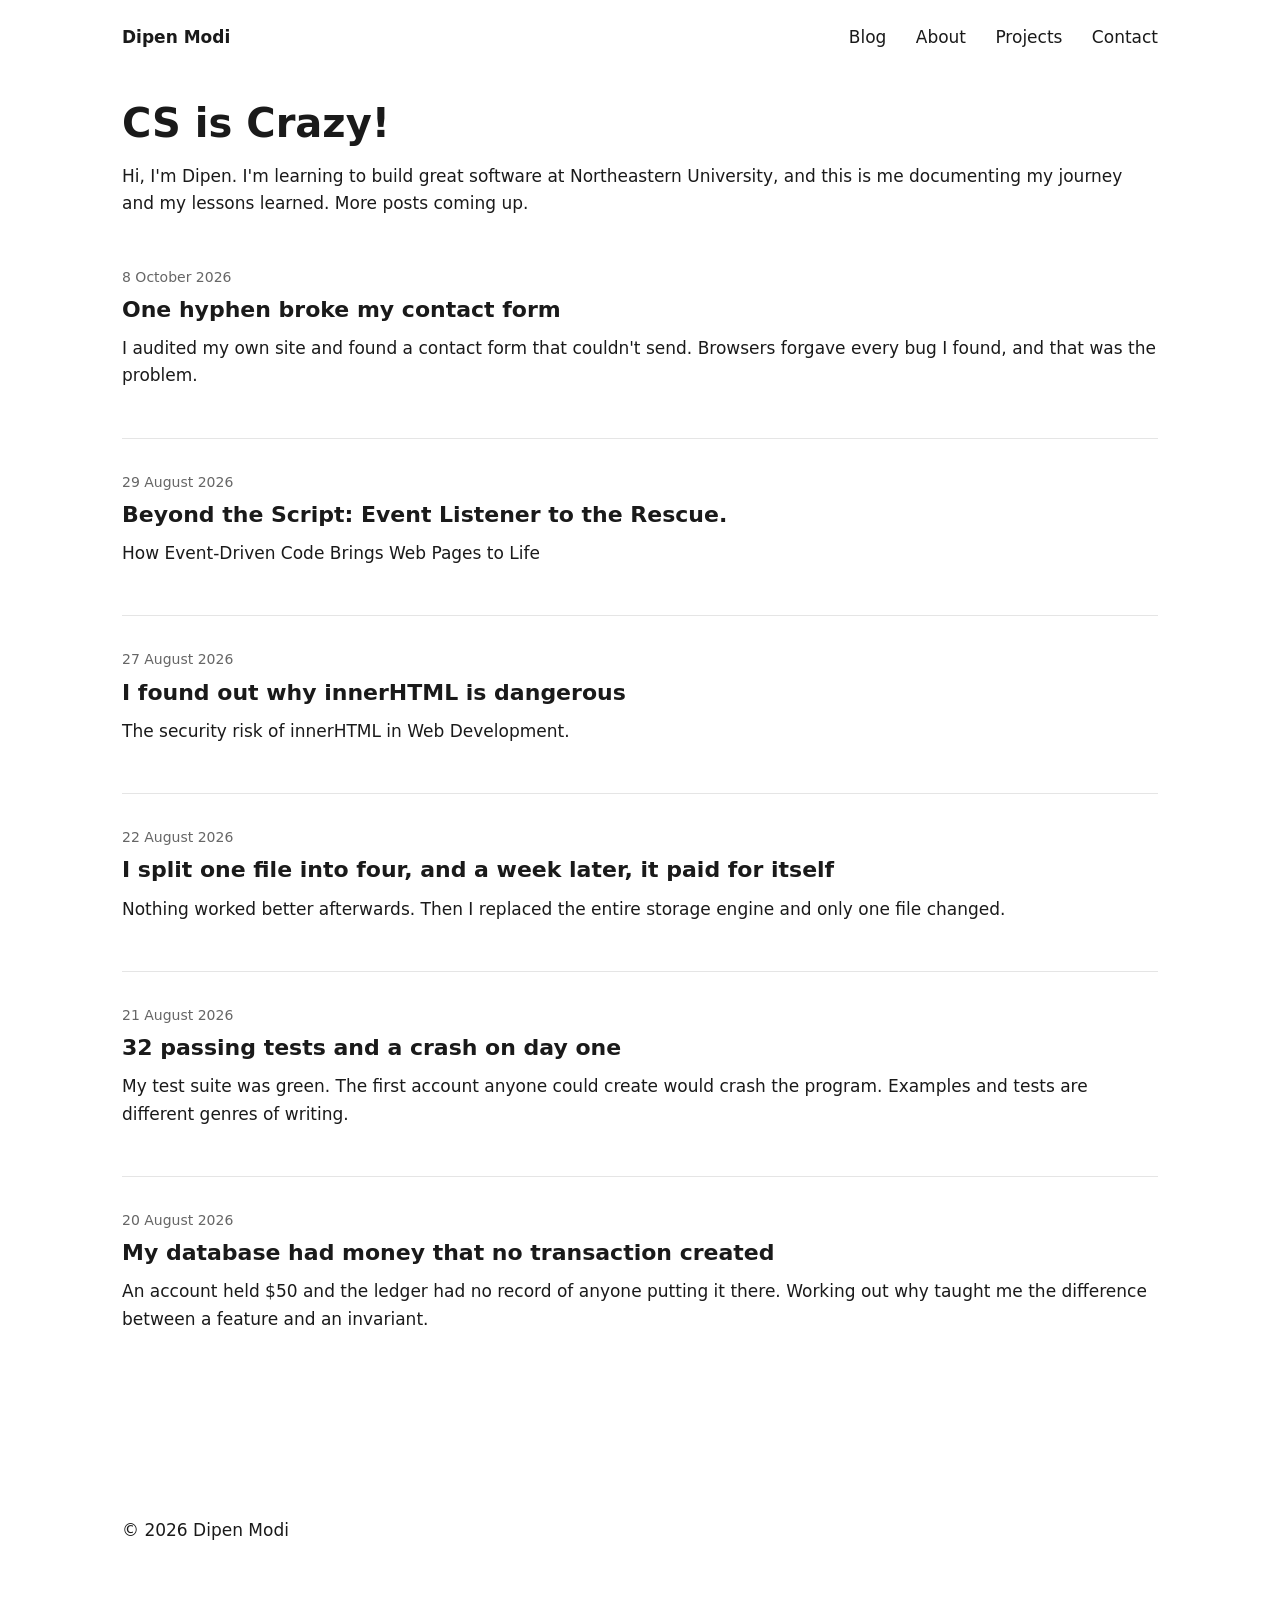
<file: index.html>
<!DOCTYPE html>
<html lang="en">
    <head>
        <meta charset="UTF-8">
        <meta name="viewport" content="width=device-width, initial-scale=1.0">
        <title>CS is Crazy</title>
        <meta name="description" content="I'm learning to build software and this is me documenting my journey and lessons learned.">
        <link rel="stylesheet" href="/styles.css">
    </head>

    <body>
        <header class="site-header">
            <a class="wordmark" href="/">Dipen Modi</a>
            <nav class="site-nav">
                <a href="/">Blog</a>
                <a href="/about/">About</a>
                <a href="/projects/">Projects</a>
                <a href="/contact/">Contact</a>
            </nav>
        </header>

        <main>
            <section class="page-intro prose">
                <h1>CS is Crazy!</h1>
                <p>Hi, I'm Dipen. I'm learning to build great software at Northeastern University, and this is me documenting my journey and my lessons learned. More posts coming up.</p>
            </section>

            <section class="post-list prose">

                <article class="post-item">
                    <p class="post-date"><time datetime="2026-10-08">8 October 2026</time></p>
                    <h2><a href="/blog/one-hyphen-broke-my-contact-form/">One hyphen broke my contact form</a></h2>
                    <p>I audited my own site and found a contact form that couldn't send. Browsers forgave every bug I found, and that was the problem.</p>
                </article>

                <article class="post-item">
                    <p class="post-date"><time datetime="2026-08-29">29 August 2026</time></p>
                    <h2><a href="/blog/event-listener-to-the-rescue/">Beyond the Script: Event Listener to the Rescue.</a></h2>
                    <p>How Event-Driven Code Brings Web Pages to Life</p>
                </article>

                <article class="post-item">
                    <p class="post-date"><time datetime="2026-08-27">27 August 2026</time></p>
                    <h2><a href="/blog/I-found-out-why-innerHTML-is-dangerous/">I found out why innerHTML is dangerous</a></h2>
                    <p>The security risk of innerHTML in Web Development.</p>
                </article>

                <article class="post-item">
                    <p class="post-date"><time datetime="2026-08-22">22 August 2026</time></p>
                    <h2><a href="/blog/one-file-into-four/">I split one file into four, and a week later, it paid for itself</a></h2>
                    <p>Nothing worked better afterwards. Then I replaced the entire storage engine and only one file changed.</p>
                </article>

                <article class="post-item">
                    <p class="post-date"><time datetime="2026-08-21">21 August 2026</time></p>
                    <h2><a href="/blog/32-passing-tests/">32 passing tests and a crash on day one</a></h2>
                    <p>My test suite was green. The first account anyone could create would crash the program. Examples and tests are different genres of writing.</p>
                </article>

                <article class="post-item">
                    <p class="post-date"><time datetime="2026-08-20">20 August 2026</time></p>
                    <h2><a href="/blog/money-no-transaction-created/">My database had money that no transaction created</a></h2>
                    <p>An account held $50 and the ledger had no record of anyone putting it there. Working out why taught me the difference between a feature and an invariant.</p>
                </article>


            </section>
        </main>

        <footer class="site-footer">
            <p>&copy; 2026 Dipen Modi</p>
        </footer>
    </body>
</html>
</file>
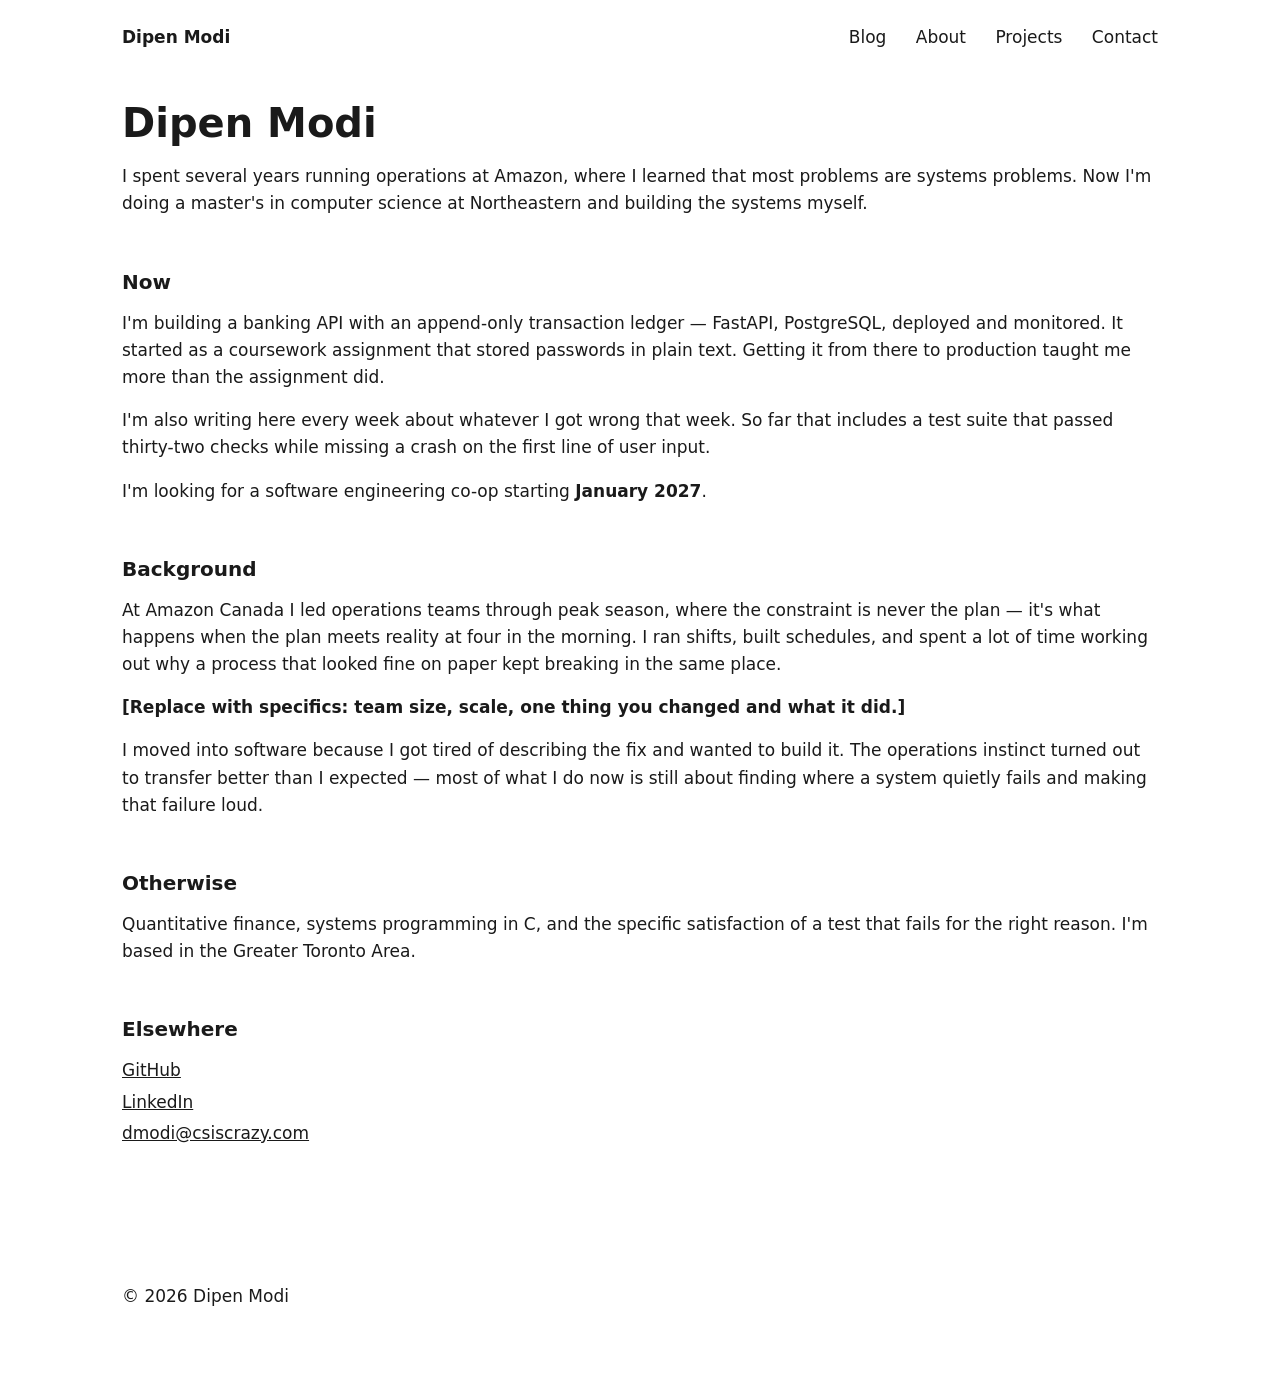
<file: about/index.html>
<!DOCTYPE html>
<html lang="en">
<head>
    <meta charset="UTF-8">
    <meta name="viewport" content="width=device-width, initial-scale=1.0">
    <title>Dipen Modi</title>
    <meta name="description" content="Software engineer and CS master's student in Toronto. Previously operations at Amazon. I write about what I build.">
    <link rel="stylesheet" href="/styles.css">
</head>
<body>

<header class="site-header">
    <a class="wordmark" href="/">Dipen Modi</a>
    <nav class="site-nav">
        <a href="/">Blog</a>
        <a href="/about/">About</a>
        <a href="/projects/">Projects</a>
        <a href="/contact/">Contact</a>
    </nav>
</header>

<main>

    <section class="intro prose">
        <h1>Dipen Modi</h1>
        <p class="lede">
            I spent several years running operations at Amazon, where I learned
            that most problems are systems problems. Now I'm doing a master's in
            computer science at Northeastern and building the systems myself.
        </p>
    </section>

    <section class="now prose">
        <h2>Now</h2>
        <p>
            I'm building a banking API with an append-only transaction ledger —
            FastAPI, PostgreSQL, deployed and monitored. It started as a
            coursework assignment that stored passwords in plain text. Getting it
            from there to production taught me more than the assignment did.
        </p>
        <p>
            I'm also writing here every week about whatever I got wrong that
            week. So far that includes a test suite that passed thirty-two
            checks while missing a crash on the first line of user input.
        </p>
        <p>
            I'm looking for a software engineering co-op starting
            <strong>January 2027</strong>.
        </p>
    </section>

    <section class="background prose">
        <h2>Background</h2>
        <p>
            At Amazon Canada I led operations teams through peak season, where
            the constraint is never the plan — it's what happens when the plan
            meets reality at four in the morning. I ran shifts, built schedules,
            and spent a lot of time working out why a process that looked fine on
            paper kept breaking in the same place.
        </p>
        <p>
            <strong>[Replace with specifics: team size, scale, one thing you
            changed and what it did.]</strong>
        </p>
        <p>
            I moved into software because I got tired of describing the fix and
            wanted to build it. The operations instinct turned out to transfer
            better than I expected — most of what I do now is still about finding
            where a system quietly fails and making that failure loud.
        </p>
    </section>

    <section class="interests prose">
        <h2>Otherwise</h2>
        <p>
            Quantitative finance, systems programming in C, and the specific
            satisfaction of a test that fails for the right reason. I'm based in
            the Greater Toronto Area.
        </p>
    </section>

    <section class="contact">
        <h2>Elsewhere</h2>
        <ul class="link-list">
            <li><a href="https://github.com/dmodi07">GitHub</a></li>
            <li><a href="https://www.linkedin.com/in/dmodi07/">LinkedIn</a></li>
            <li><a href="mailto:dmodi@csiscrazy.com">dmodi@csiscrazy.com</a></li>
        </ul>
    </section>

</main>

<footer class="site-footer">
    <p>&copy; 2026 Dipen Modi</p>
</footer>

</body>
</html>
</file>
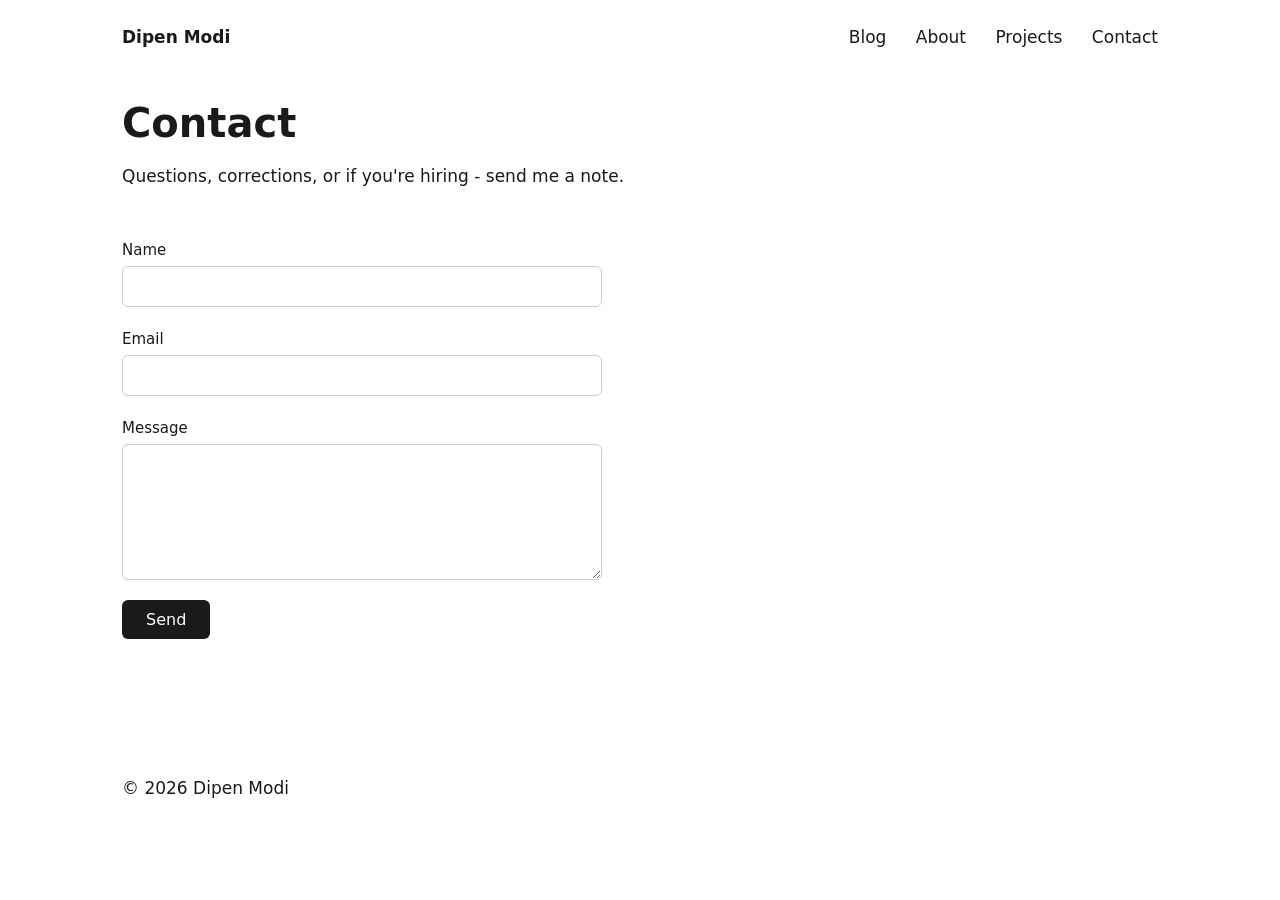
<file: contact/index.html>
<!doctype html>
<html lang="en">
    <head>
        <meta charset="UTF-8">
        <meta name="viewport" content="width=device-width, initial-scale=1.0">
        <title>Contact - Dipen Modi</title>
        <meta name="description" content="Get in touch with Dipen Modi: questions, corrections, or opportunities.">
        <link rel="stylesheet" href="/styles.css">
    </head>

    <body>
        <header class="site-header">
            <a class="wordmark" href="/">Dipen Modi</a>
            <nav class="site-nav">
                <a href="/">Blog</a>
                <a href="/about/">About</a>
                <a href="/projects/">Projects</a>
                <a href="/contact/">Contact</a>
            </nav>
        </header>

        <main>
            <section class="page-intro prose">
                <h1>Contact</h1>
                <p>Questions, corrections, or if you're hiring - send me a note.</p>
            </section>

            <section class="contact-form prose">
                <form action="https://api.web3forms.com/submit" method="POST"> <!-- Post/send to this address -->
                    <input type="hidden" name="access_key" value="5675dc8d-3c0e-4c1d-b912-db64d5385b27">
                    <input type="hidden" name="subject" value="New message from csiscrazy.com">

                    <!-- Tying text to field by id (here, name) -->
                    <label for="name">Name</label>
                    <input type="text" id="name" name="name" required>  <!-- required field -->

                    <!-- Tying text to field by id (email) -->
                    <label for="email">Email</label>
                    <input type="email" id="email" name="email" required> <!-- required field -->

                    <label for="message">Message</label>
                    <textarea id="message" name="message" rows="6" required></textarea> <!-- required field -->

                    <input type="checkbox" name="botcheck" class="hidden" style="display:none">

                    <button type="submit">Send</button>
                </form>
            </section>
        </main>

        <footer class="site-footer">
            <p>&copy; 2026 Dipen Modi</p>
        </footer>
    </body>
</html>
</file>
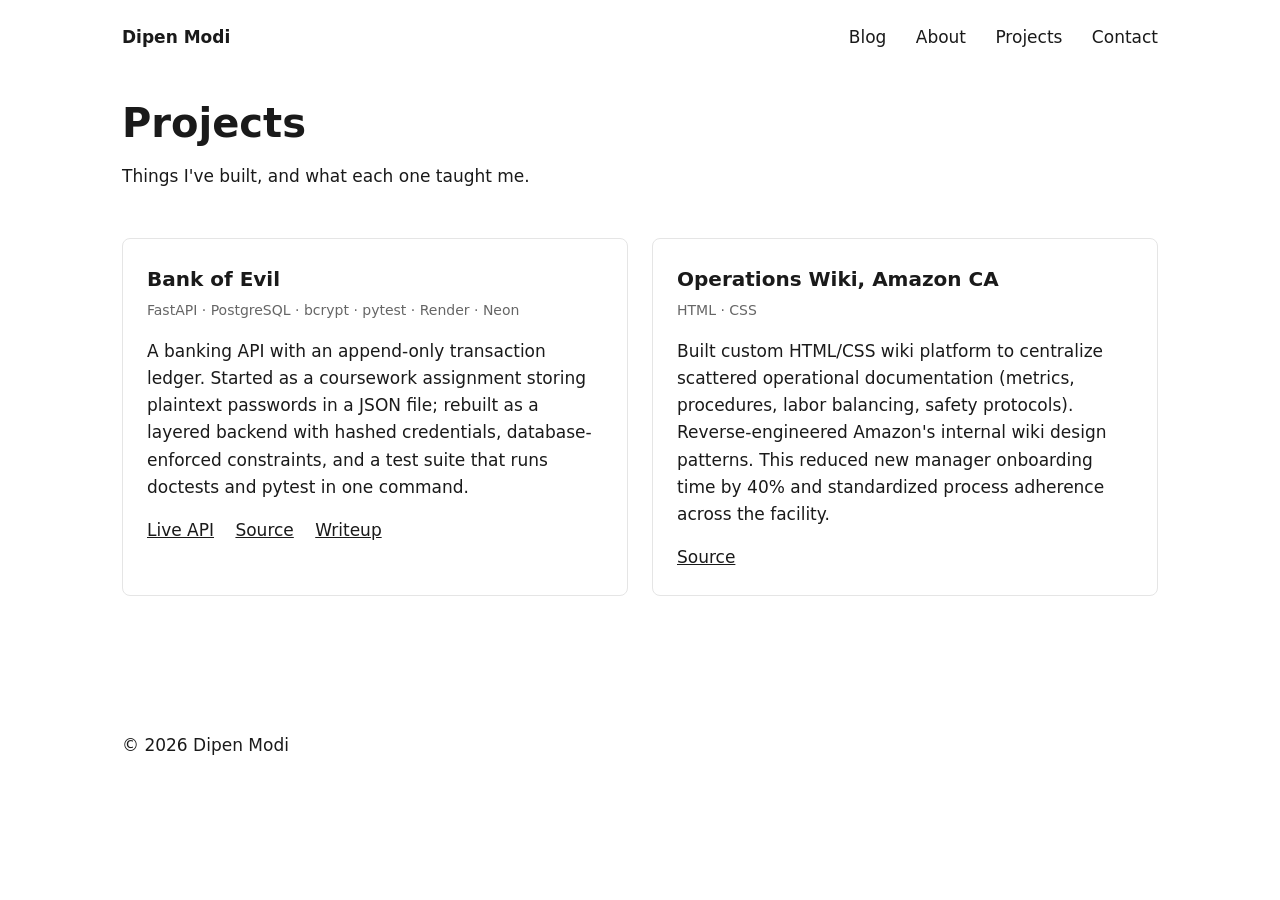
<file: projects/index.html>
<!DOCTYPE html>
<html lang="en">
    <head>
        <meta charset="UTF-8">
        <meta name="viewpoint" content="width=device-width, initial-scale=1.0">
        <title>Projects - Dipen Modi</title>
        <meta name="description" content="Things I've built. Backend systems, APIs, and tools.">
        <link rel="stylesheet" href="/styles.css">
    </head>

    <body>
        <header class="site-header">
            <a class="wordmark" href="/">Dipen Modi</a>
            <nav class="site-nav">
                <a href="/">Blog</a>
                <a href="/about/">About</a>
                <a href="/projects/">Projects</a>
                <a href="/contact/">Contact</a>
            </nav>
        </header>

        <main>
            <section class="page-intro prose">
                <h1>Projects</h1>
                <p>Things I've built, and what each one taught me.</p>
            </section>

            <section class="project-grid">
                <article class="project-card">
                    <h2>Bank of Evil</h2>
                    <p class="project-stack">
                        FastAPI · PostgreSQL · bcrypt · pytest · Render · Neon
                    </p>

                    <p>
                        A banking API with an append-only transaction ledger. Started as a coursework assignment storing plaintext passwords in a JSON file; rebuilt as a layered backend with hashed credentials, database-enforced constraints, and a test suite that runs doctests and pytest in one command.
                    </p>

                    <p class="project-links">
                        <a href="https://bank-of-evil.onrender.com/docs">Live API</a>
                        <a href="https://github.com/dmodi07/Project-Bank">Source</a>
                        <a href="/blog/money-no-transaction-created/">Writeup</a>
                    </p>
                </article>

                <article class="project-card">
                    <h2>Operations Wiki, Amazon CA</h2>
                    <p class="project-stack">HTML · CSS</p>
                    <p>Built custom HTML/CSS wiki platform to centralize scattered operational documentation (metrics, procedures, labor balancing, safety protocols).
                        Reverse-engineered Amazon's internal wiki design patterns.
                        This reduced new manager onboarding time by 40% and standardized process adherence across the facility.
                    </p>
                    <p class="project-links">
                        <a href="#">Source</a>
                    </p>
                </article>
            </section>
        </main>

        <footer class="site-footer">
            <p>&copy; 2026 Dipen Modi</p>
        </footer>
    </body>
</html>
</file>
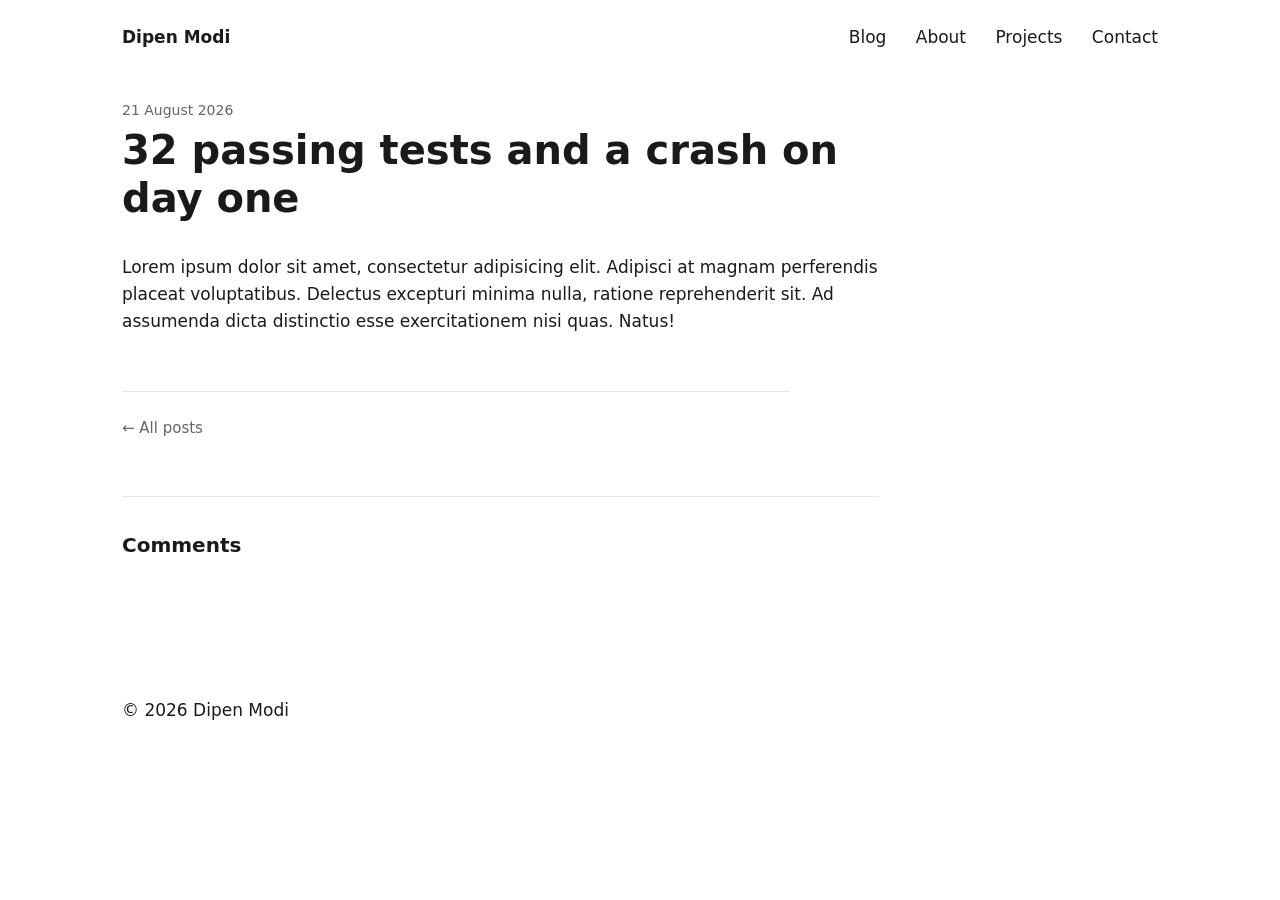
<file: blog/32-passing-tests/index.html>
<!doctype html>
<html lang="en">
    <head>
        <meta charset="UTF-8">
        <meta name="viewport" content="width=device-width, initial-scale=1.0">
        <title>32 passing tests and a crash on day one</title>
        <meta name="description" content="32 passing tests and a crash on day one">
        <link rel="stylesheet" href="/styles.css">
    </head>

    <body>
        <header class="site-header">
            <a class="wordmark" href="/">Dipen Modi</a>
            <nav class="site-nav">
                <a href="/">Blog</a>
                <a href="/about/">About</a>
                <a href="/projects/">Projects</a>
                <a href="/contact/">Contact</a>
            </nav>
        </header>

        <main>
            <article class="post prose">
                <header class="post-header">
                    <p class="post-date"><time datetime="2026-08-21">21 August 2026</time></p>
                    <h1>32 passing tests and a crash on day one</h1>
                </header>

                <p>Lorem ipsum dolor sit amet, consectetur adipisicing elit. Adipisci at magnam perferendis placeat voluptatibus. Delectus excepturi minima nulla, ratione reprehenderit sit. Ad assumenda dicta distinctio esse exercitationem nisi quas. Natus!</p>

            </article>

            <p class="post-back prose"><a href="/">&larr; All posts</a></p>

            <section class="comments prose">
                <h2>Comments</h2>
                <div id="cusdis_thread"
                      data-host="https://cusdis.com"
                      data-app-id="50fb5ecd-9772-4ba8-9a48-13efbc138d28"
                      data-page-id="32-passing-tests"
                      data-page-url="https://csiscrazy.com/blog/32-passing-tests/"
                      data-page-title="32 passing tests and a crash on day one">
                </div>

                <script async defer src="https://cusdis.com/js/cusdis.es.js"></script>
            </section>
        </main>

        <footer class="site-footer">
            <p>&copy; 2026 Dipen Modi</p>
        </footer>

    </body>
</html>
</file>
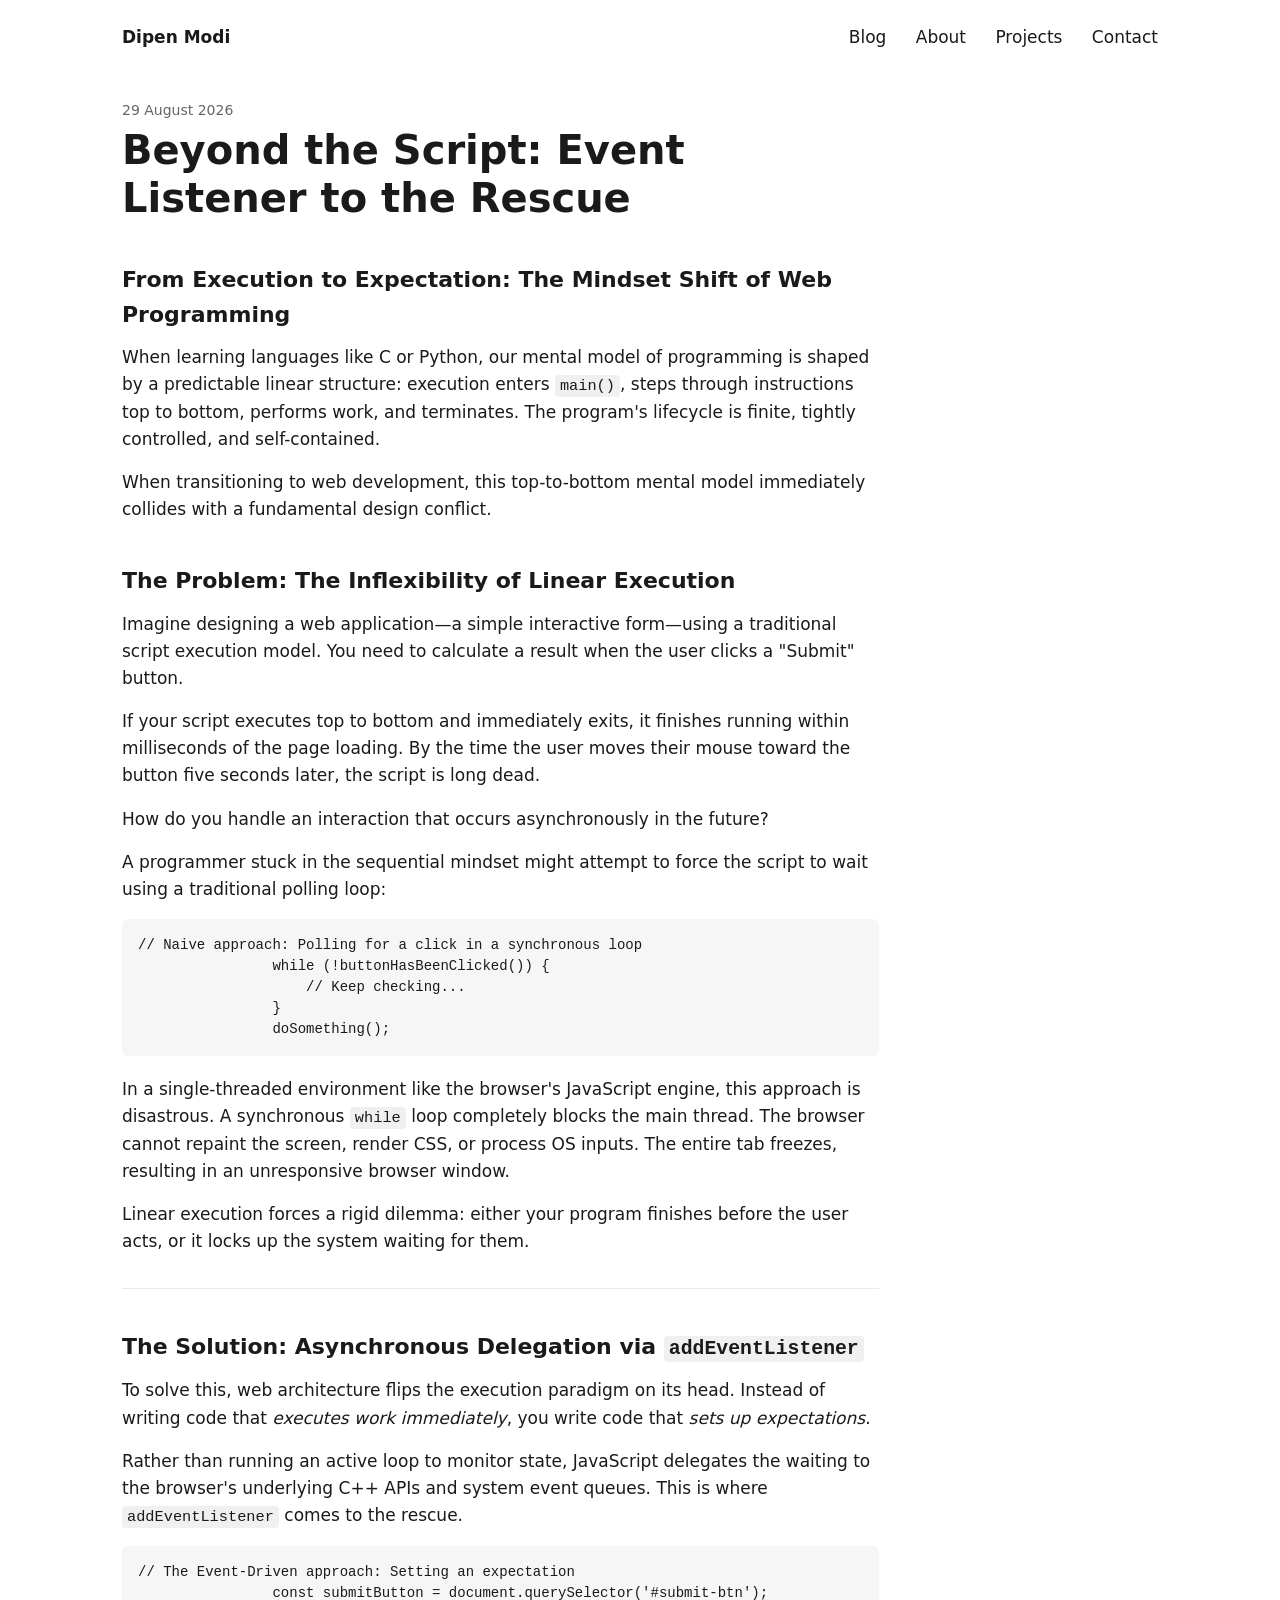
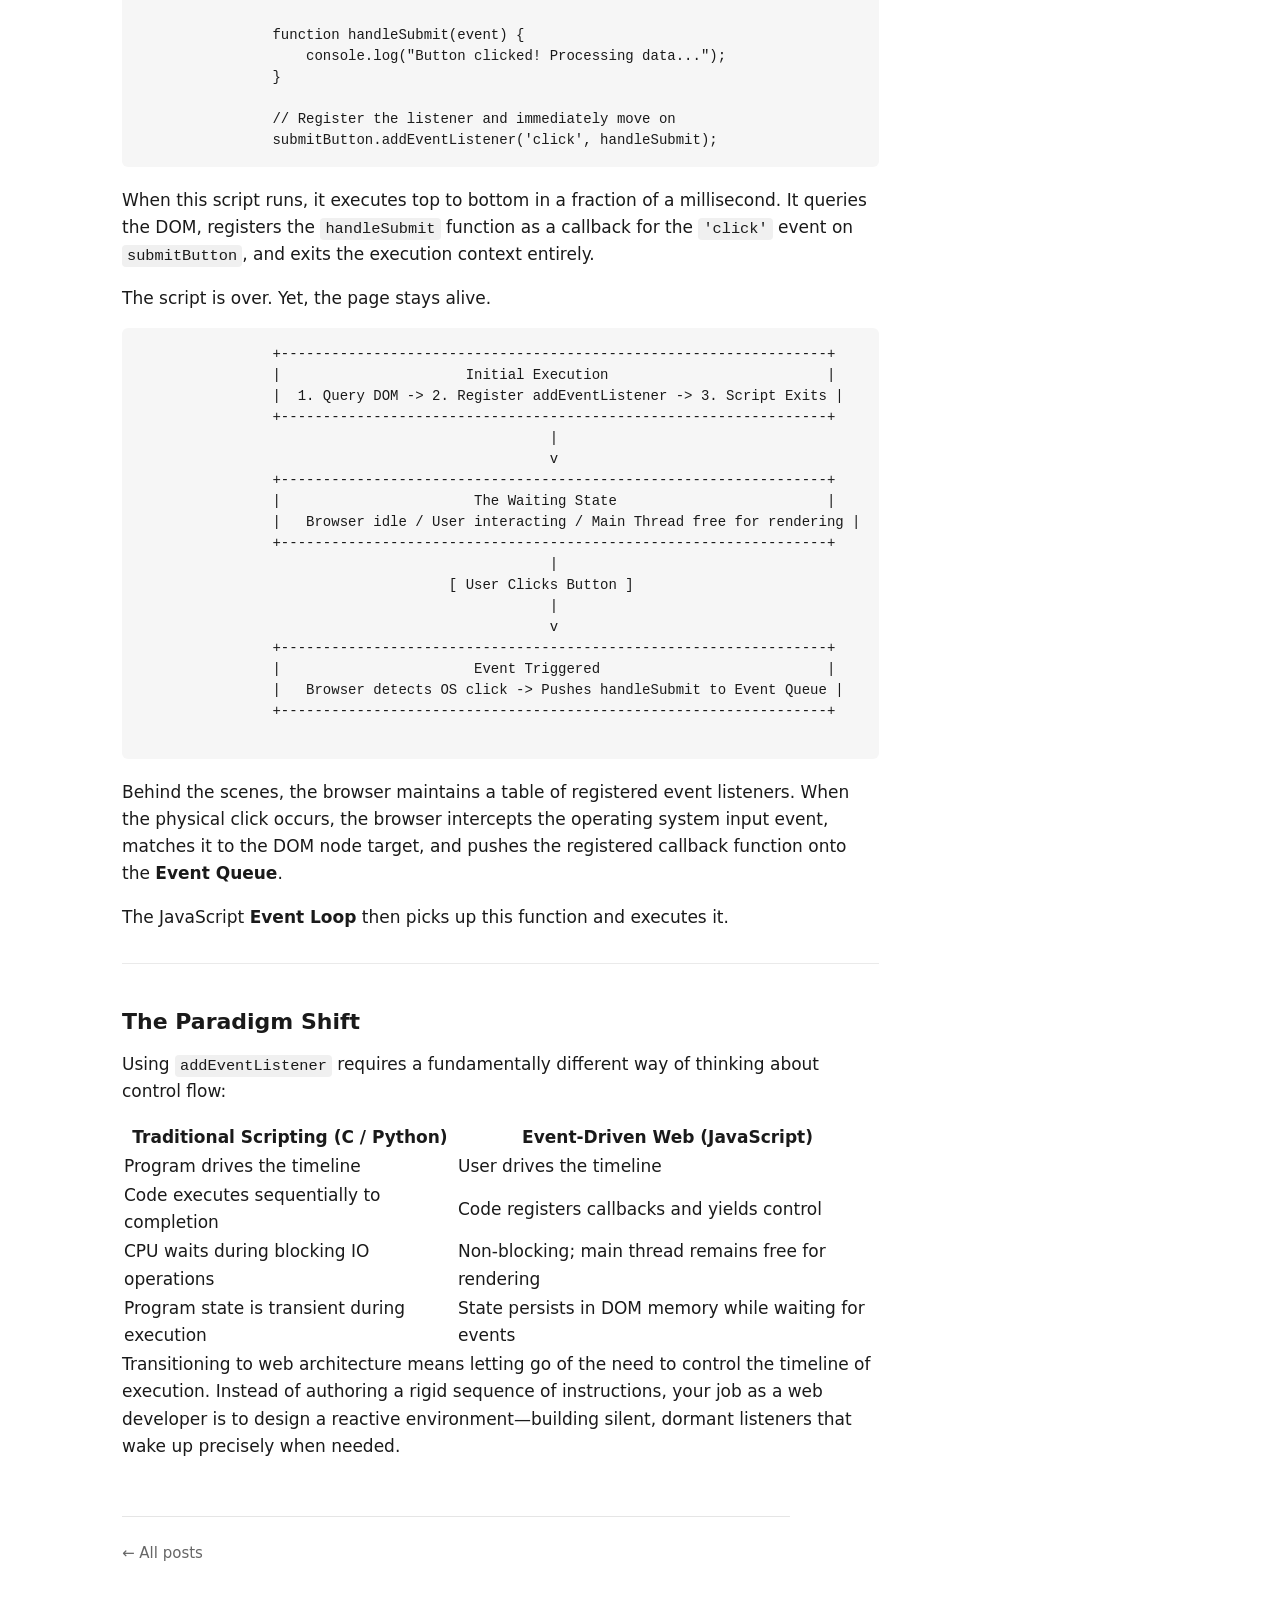
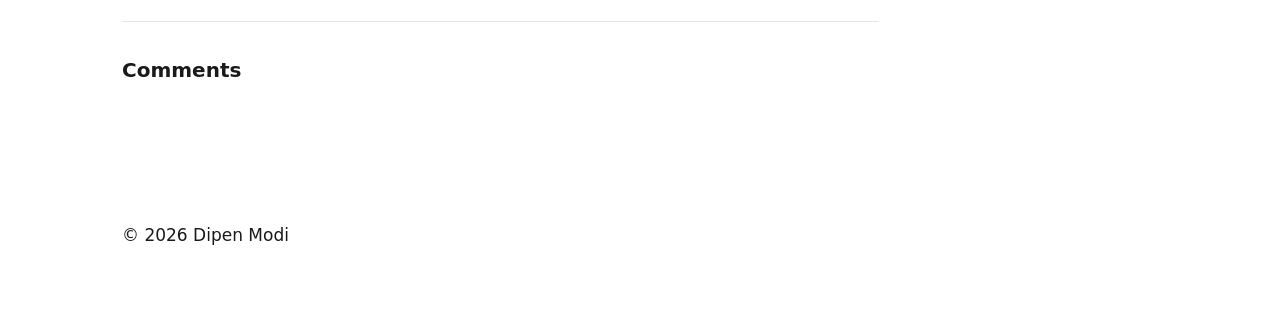
<file: blog/event-listener-to-the-rescue/index.html>
<!doctype html>
<html lang="en">
    <head>
        <meta charset="UTF-8">
        <meta name="viewport" content="width=device-width, initial-scale=1.0">
        <title>Beyond the Script: Event Listener to the Rescue</title>
        <meta name="description" content="Beyond the Script: Event Listener to the Rescue">
        <link rel="stylesheet" href="/styles.css">
    </head>

    <body>
        <header class="site-header">
            <a class="wordmark" href="/">Dipen Modi</a>
            <nav class="site-nav">
                <a href="/">Blog</a>
                <a href="/about/">About</a>
                <a href="/projects/">Projects</a>
                <a href="/contact/">Contact</a>
            </nav>
        </header>

        <main>
            <article class="post prose">
                <header class="post-header">
                    <p class="post-date"><time datetime="2026-08-29">29 August 2026</time></p>
                    <h1>Beyond the Script: Event Listener to the Rescue</h1>
                </header>

                <h2>From Execution to Expectation: The Mindset Shift of Web Programming</h2>

                <p>When learning languages like C or Python, our mental model of programming is shaped by a predictable linear structure: execution enters <code>main()</code>, steps through instructions top to bottom, performs work, and terminates. The program's lifecycle is finite, tightly controlled, and self-contained.</p>

                <p>When transitioning to web development, this top-to-bottom mental model immediately collides with a fundamental design conflict.</p>

                <h2>The Problem: The Inflexibility of Linear Execution</h2>

                <p>Imagine designing a web application—a simple interactive form—using a traditional script execution model. You need to calculate a result when the user clicks a "Submit" button.</p>

                <p>If your script executes top to bottom and immediately exits, it finishes running within milliseconds of the page loading. By the time the user moves their mouse toward the button five seconds later, the script is long dead.</p>

                <p>How do you handle an interaction that occurs asynchronously in the future?</p>

                <p>A programmer stuck in the sequential mindset might attempt to force the script to wait using a traditional polling loop:</p>

                <pre><code>// Naive approach: Polling for a click in a synchronous loop
                while (!buttonHasBeenClicked()) {
                    // Keep checking...
                }
                doSomething();</code></pre>

                <p>In a single-threaded environment like the browser's JavaScript engine, this approach is disastrous. A synchronous <code>while</code> loop completely blocks the main thread. The browser cannot repaint the screen, render CSS, or process OS inputs. The entire tab freezes, resulting in an unresponsive browser window.</p>

                <p>Linear execution forces a rigid dilemma: either your program finishes before the user acts, or it locks up the system waiting for them.</p>

                <hr style="border: 0; height: 1px; background: #eaeaea; margin: 2rem 0;">

                <h2>The Solution: Asynchronous Delegation via <code>addEventListener</code></h2>

                <p>To solve this, web architecture flips the execution paradigm on its head. Instead of writing code that <em>executes work immediately</em>, you write code that <em>sets up expectations</em>.</p>

                <p>Rather than running an active loop to monitor state, JavaScript delegates the waiting to the browser's underlying C++ APIs and system event queues. This is where <code>addEventListener</code> comes to the rescue.</p>

                <pre><code>// The Event-Driven approach: Setting an expectation
                const submitButton = document.querySelector('#submit-btn');

                function handleSubmit(event) {
                    console.log("Button clicked! Processing data...");
                }

                // Register the listener and immediately move on
                submitButton.addEventListener('click', handleSubmit);</code></pre>

                <p>When this script runs, it executes top to bottom in a fraction of a millisecond. It queries the DOM, registers the <code>handleSubmit</code> function as a callback for the <code>'click'</code> event on <code>submitButton</code>, and exits the execution context entirely.</p>

                <p>The script is over. Yet, the page stays alive.</p>

                <pre class="diagram">
                +-----------------------------------------------------------------+
                |                      Initial Execution                          |
                |  1. Query DOM -&gt; 2. Register addEventListener -&gt; 3. Script Exits |
                +-----------------------------------------------------------------+
                                                 |
                                                 v
                +-----------------------------------------------------------------+
                |                       The Waiting State                         |
                |   Browser idle / User interacting / Main Thread free for rendering |
                +-----------------------------------------------------------------+
                                                 |
                                     [ User Clicks Button ]
                                                 |
                                                 v
                +-----------------------------------------------------------------+
                |                       Event Triggered                           |
                |   Browser detects OS click -&gt; Pushes handleSubmit to Event Queue |
                +-----------------------------------------------------------------+
                </pre>

                <p>Behind the scenes, the browser maintains a table of registered event listeners. When the physical click occurs, the browser intercepts the operating system input event, matches it to the DOM node target, and pushes the registered callback function onto the <strong>Event Queue</strong>.</p>

                <p>The JavaScript <strong>Event Loop</strong> then picks up this function and executes it.</p>

                <hr style="border: 0; height: 1px; background: #eaeaea; margin: 2rem 0;">

                <h2>The Paradigm Shift</h2>

                <p>Using <code>addEventListener</code> requires a fundamentally different way of thinking about control flow:</p>

                <table>
                    <thead>
                        <tr>
                            <th>Traditional Scripting (C / Python)</th>
                            <th>Event-Driven Web (JavaScript)</th>
                        </tr>
                    </thead>
                    <tbody>
                        <tr>
                            <td>Program drives the timeline</td>
                            <td>User drives the timeline</td>
                        </tr>
                        <tr>
                            <td>Code executes sequentially to completion</td>
                            <td>Code registers callbacks and yields control</td>
                        </tr>
                        <tr>
                            <td>CPU waits during blocking IO operations</td>
                            <td>Non-blocking; main thread remains free for rendering</td>
                        </tr>
                        <tr>
                            <td>Program state is transient during execution</td>
                            <td>State persists in DOM memory while waiting for events</td>
                        </tr>
                    </tbody>
                </table>

                <p>Transitioning to web architecture means letting go of the need to control the timeline of execution. Instead of authoring a rigid sequence of instructions, your job as a web developer is to design a reactive environment—building silent, dormant listeners that wake up precisely when needed.</p>
            </article>

            <p class="post-back prose"><a href="/">&larr; All posts</a></p>

            <section class="comments prose">
                <h2>Comments</h2>
                <div id="cusdis_thread"
                     data-host="https://cusdis.com"
                     data-app-id="50fb5ecd-9772-4ba8-9a48-13efbc138d28"
                     data-page-id="Event-Listener-to-the-Rescue"
                     data-page-url="https://csiscrazy.com/blog/Event-Listener-to-the-Rescue/"
                     data-page-title="Beyond-the-Script:-Event-Listener-to-the-Rescue.">
                </div>
                <script async defer src="https://cusdis.com/js/cusdis.es.js"></script>
            </section>
        </main>

        <footer class="site-footer">
            <p>&copy; 2026 Dipen Modi</p>
        </footer>

    </body>
</html>
</file>
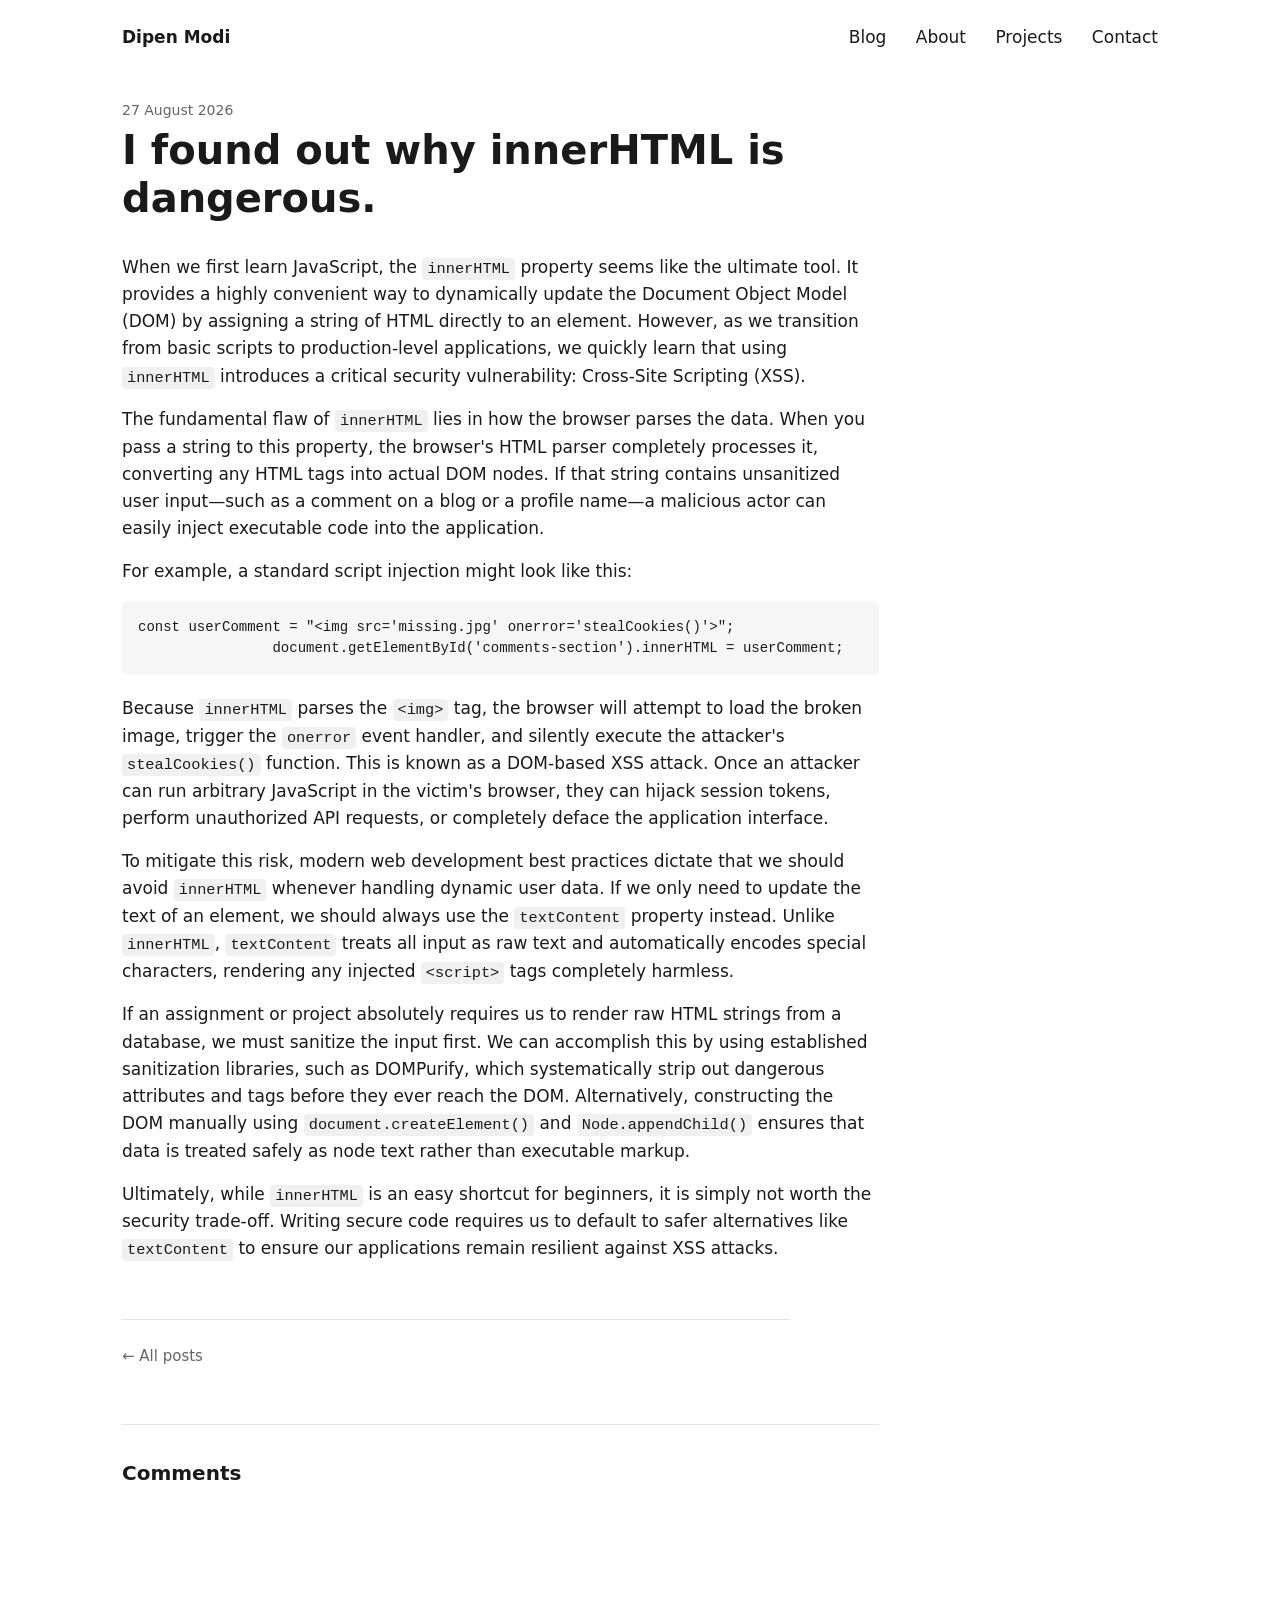
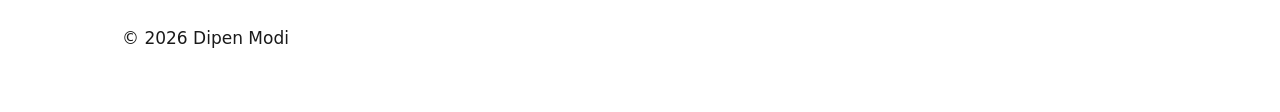
<file: blog/I-found-out-why-innerHTML-is-dangerous/index.html>
<!doctype html>
<html lang="en">
    <head>
        <meta charset="UTF-8">
        <meta name="viewport" content="width=device-width, initial-scale=1.0">
        <title>I found out why innerHTML is dangerous.</title>
        <meta name="description" content="The security risk of innerHTML in Web Development.">
        <link rel="stylesheet" href="/styles.css">
    </head>

    <body>
        <header class="site-header">
            <a class="wordmark" href="/">Dipen Modi</a>
            <nav class="site-nav">
                <a href="/">Blog</a>
                <a href="/about/">About</a>
                <a href="/projects/">Projects</a>
                <a href="/contact/">Contact</a>
            </nav>
        </header>

        <main>
            <article class="post prose">
                <header class="post-header">
                    <p class="post-date"><time datetime="2026-08-27">27 August 2026</time></p>
                    <h1>I found out why innerHTML is dangerous.</h1>
                </header>

                <p>When we first learn JavaScript, the <code>innerHTML</code> property seems like the ultimate tool. It provides a highly convenient way to dynamically update the Document Object Model (DOM) by assigning a string of HTML directly to an element. However, as we transition from basic scripts to production-level applications, we quickly learn that using <code>innerHTML</code> introduces a critical security vulnerability: Cross-Site Scripting (XSS).</p>

                <p>The fundamental flaw of <code>innerHTML</code> lies in how the browser parses the data. When you pass a string to this property, the browser's HTML parser completely processes it, converting any HTML tags into actual DOM nodes. If that string contains unsanitized user input—such as a comment on a blog or a profile name—a malicious actor can easily inject executable code into the application.</p>

                <p>For example, a standard script injection might look like this:</p>

                <pre><code>const userComment = "&lt;img src='missing.jpg' onerror='stealCookies()'&gt;";
                document.getElementById('comments-section').innerHTML = userComment;</code></pre>

                <p>Because <code>innerHTML</code> parses the <code>&lt;img&gt;</code> tag, the browser will attempt to load the broken image, trigger the <code>onerror</code> event handler, and silently execute the attacker's <code>stealCookies()</code> function. This is known as a DOM-based XSS attack. Once an attacker can run arbitrary JavaScript in the victim's browser, they can hijack session tokens, perform unauthorized API requests, or completely deface the application interface.</p>

                <p>To mitigate this risk, modern web development best practices dictate that we should avoid <code>innerHTML</code> whenever handling dynamic user data. If we only need to update the text of an element, we should always use the <code>textContent</code> property instead. Unlike <code>innerHTML</code>, <code>textContent</code> treats all input as raw text and automatically encodes special characters, rendering any injected <code>&lt;script&gt;</code> tags completely harmless.</p>

                <p>If an assignment or project absolutely requires us to render raw HTML strings from a database, we must sanitize the input first. We can accomplish this by using established sanitization libraries, such as DOMPurify, which systematically strip out dangerous attributes and tags before they ever reach the DOM. Alternatively, constructing the DOM manually using <code>document.createElement()</code> and <code>Node.appendChild()</code> ensures that data is treated safely as node text rather than executable markup.</p>

                <p>Ultimately, while <code>innerHTML</code> is an easy shortcut for beginners, it is simply not worth the security trade-off. Writing secure code requires us to default to safer alternatives like <code>textContent</code> to ensure our applications remain resilient against XSS attacks.</p>
            </article>

            <p class="post-back prose"><a href="/">&larr; All posts</a></p>

            <section class="comments prose">
                <h2>Comments</h2>
                <div id="cusdis_thread"
                     data-host="https://cusdis.com"
                     data-app-id="50fb5ecd-9772-4ba8-9a48-13efbc138d28"
                     data-page-id="I-found-out-why-innerHTML-is-dangerous."
                     data-page-url="https://csiscrazy.com/blog/I-found-out-why-innerHTML-is-dangerous/"
                     data-page-title="I-found-out-why-innerHTML-is-dangerous.">
                </div>
                <script async defer src="https://cusdis.com/js/cusdis.es.js"></script>
            </section>
        </main>

        <footer class="site-footer">
            <p>&copy; 2026 Dipen Modi</p>
        </footer>

    </body>
</html>
</file>
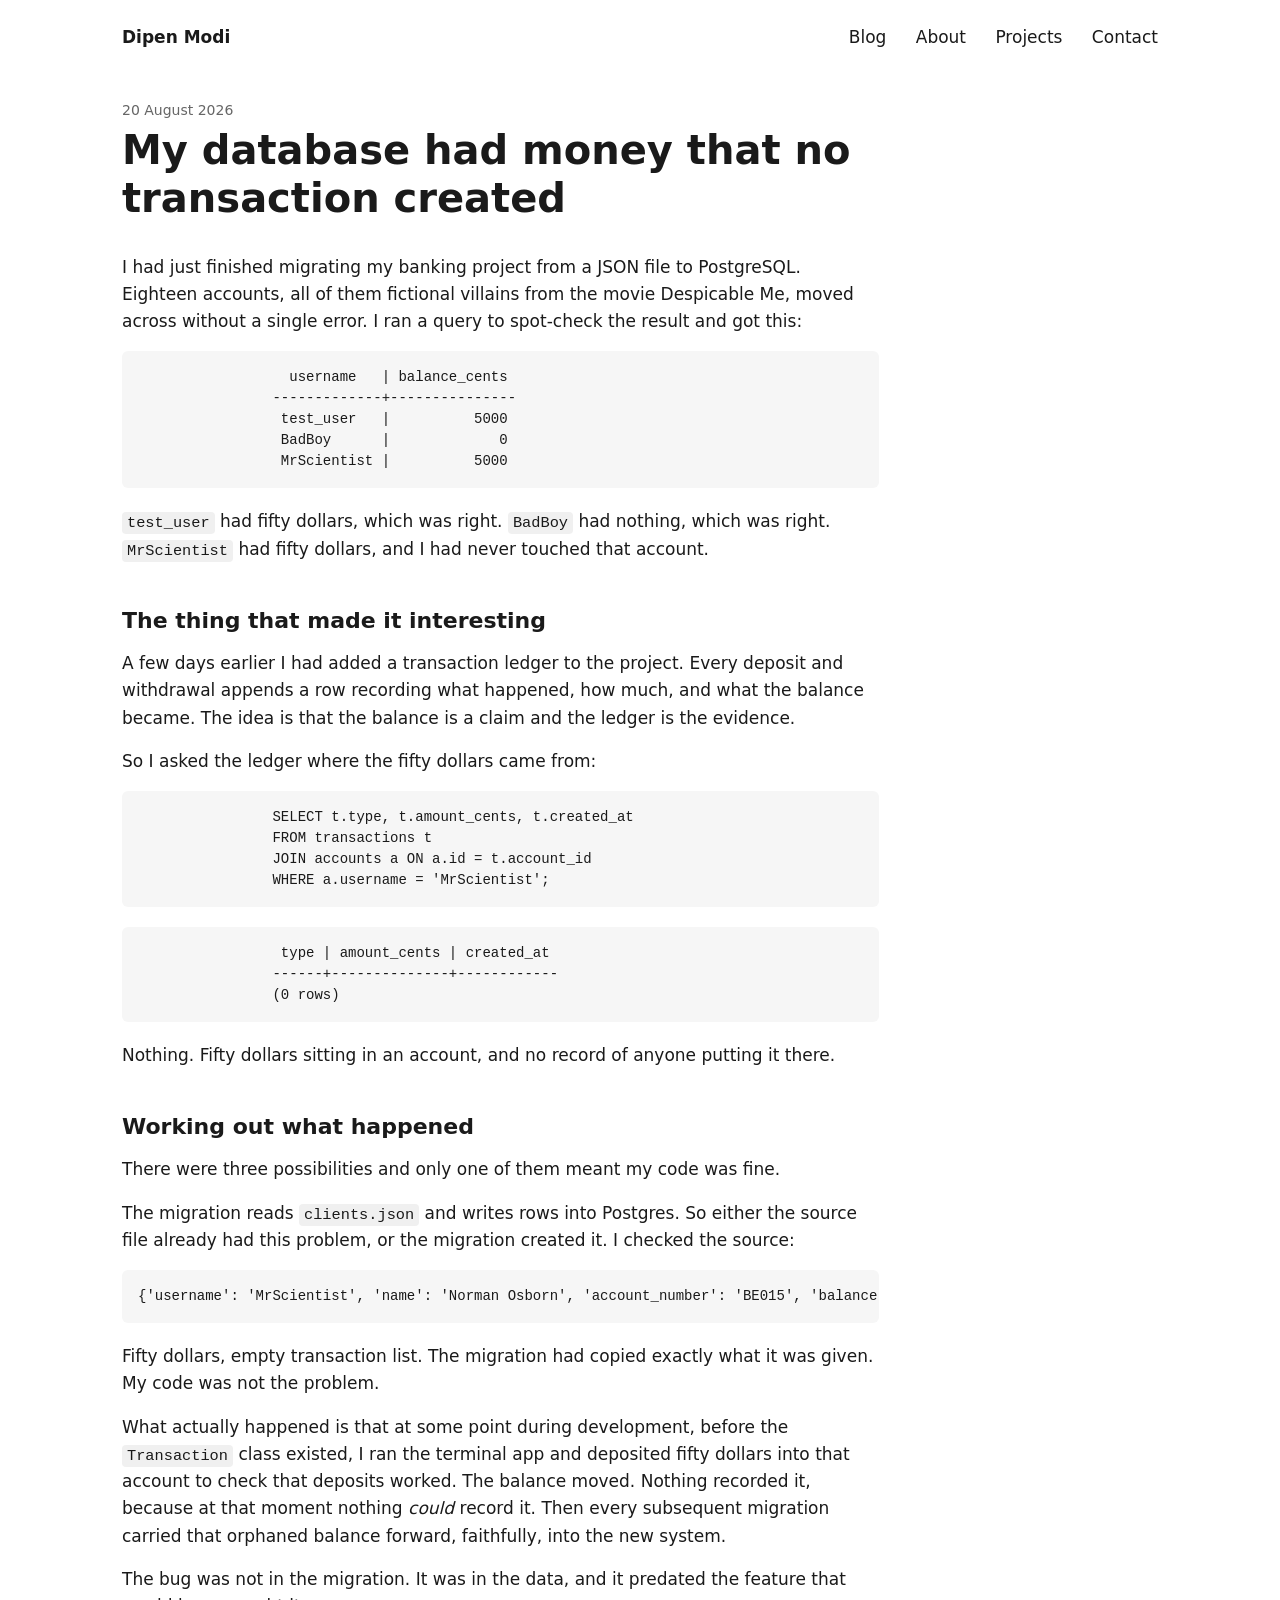
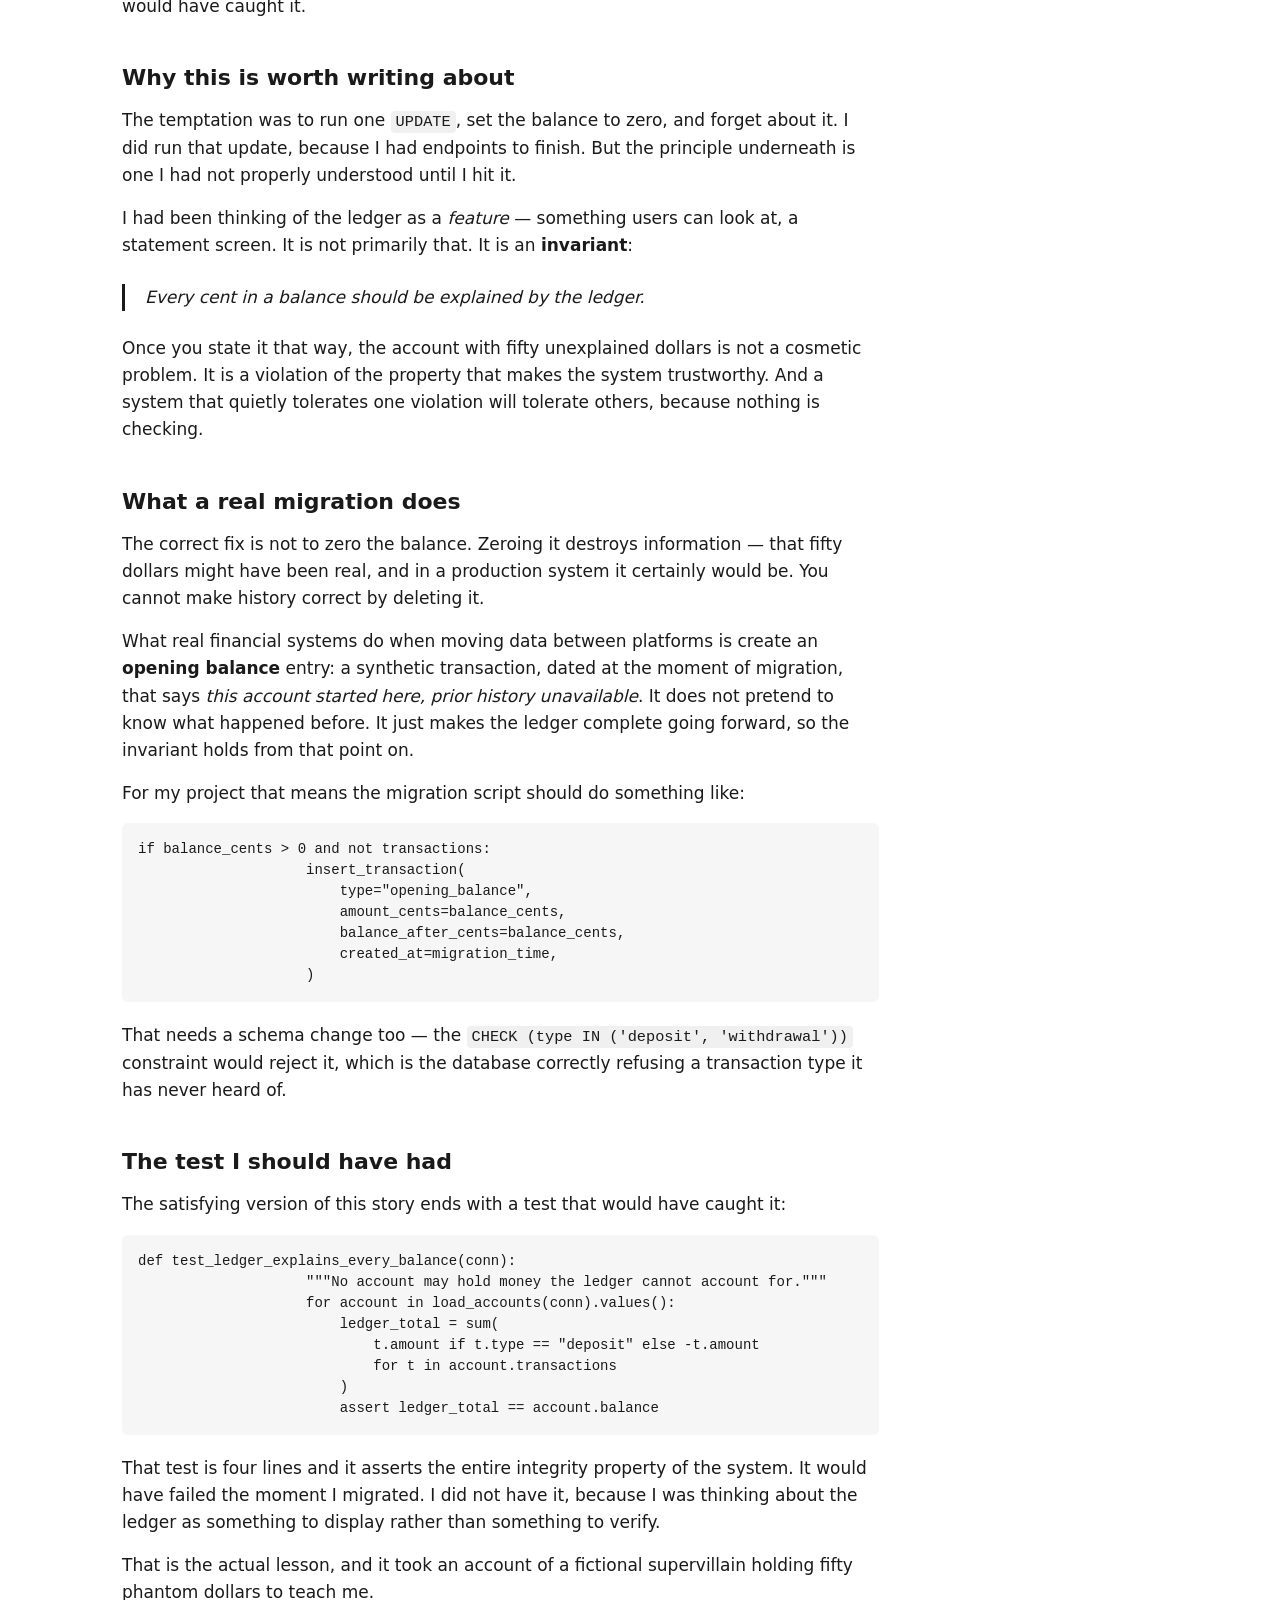
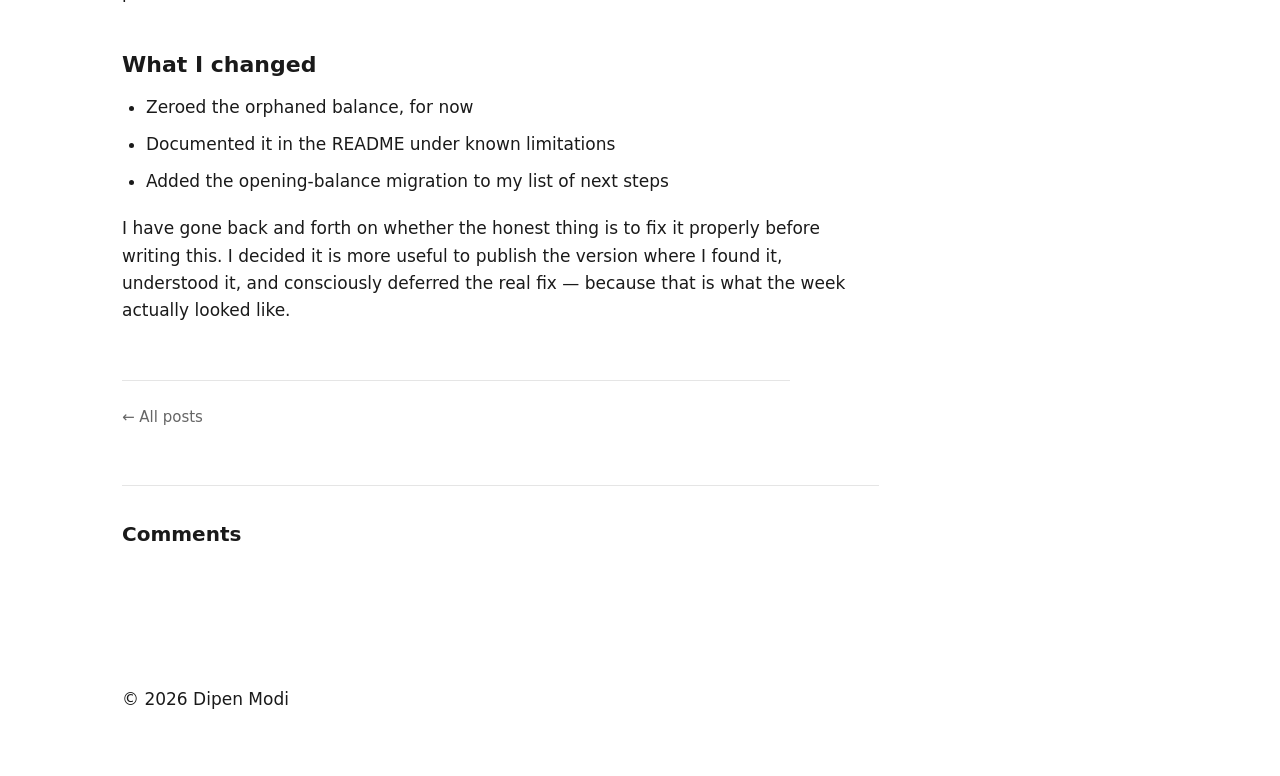
<file: blog/money-no-transaction-created/index.html>
<!doctype html>
<html lang="en">
    <head>
        <meta charset="UTF-8">
        <meta name="viewport" content="width=device-width, initial-scale=1.0">
        <title>My database had money that no transaction created</title>
        <meta name="description" content="An account held $50 and the ledger had no record of anyone putting it there. What that taught me about invariants.">
        <link rel="stylesheet" href="/styles.css">
    </head>

    <body>
        <header class="site-header">
            <a class="wordmark" href="/">Dipen Modi</a>
            <nav class="site-nav">
                <a href="/">Blog</a>
                <a href="/about/">About</a>
                <a href="/projects/">Projects</a>
                <a href="/contact/">Contact</a>
            </nav>
        </header>

        <main>
            <article class="post prose">
                <header class="post-header">
                    <p class="post-date"><time datetime="2026-08-20">20 August 2026</time></p>
                    <h1>My database had money that no transaction created</h1>
                </header>

                <p>I had just finished migrating my banking project from a JSON file to PostgreSQL. Eighteen accounts, all of them fictional villains from the movie Despicable Me, moved across without a single error. I ran a query to spot-check the result and got this:</p>

                <pre><code>                  username   | balance_cents
                -------------+---------------
                 test_user   |          5000
                 BadBoy      |             0
                 MrScientist |          5000</code></pre>

                <p><code>test_user</code> had fifty dollars, which was right.
                <code>BadBoy</code> had nothing, which was right.
                <code>MrScientist</code> had fifty dollars, and I had never touched that
                account.</p>

                <h2>The thing that made it interesting</h2>

                <p>A few days earlier I had added a transaction ledger to the project. Every
                deposit and withdrawal appends a row recording what happened, how much, and
                what the balance became. The idea is that the balance is a claim and the
                ledger is the evidence.</p>

                <p>So I asked the ledger where the fifty dollars came from:</p>

                <pre><code>                SELECT t.type, t.amount_cents, t.created_at
                FROM transactions t
                JOIN accounts a ON a.id = t.account_id
                WHERE a.username = 'MrScientist';</code></pre>

                <pre><code>                 type | amount_cents | created_at
                ------+--------------+------------
                (0 rows)</code></pre>

                <p>Nothing. Fifty dollars sitting in an account, and no record of anyone
                putting it there.</p>

                <h2>Working out what happened</h2>

                <p>There were three possibilities and only one of them meant my code was
                fine.</p>

                <p>The migration reads <code>clients.json</code> and writes rows into
                Postgres. So either the source file already had this problem, or the
                migration created it. I checked the source:</p>

                <pre><code>{'username': 'MrScientist', 'name': 'Norman Osborn', 'account_number': 'BE015', 'balance': 50.0, 'transactions': []}</code></pre>

                <p>Fifty dollars, empty transaction list. The migration had copied exactly
                what it was given. My code was not the problem.</p>

                <p>What actually happened is that at some point during development, before
                the <code>Transaction</code> class existed, I ran the terminal app and
                deposited fifty dollars into that account to check that deposits worked. The
                balance moved. Nothing recorded it, because at that moment nothing
                <em>could</em> record it. Then every subsequent migration carried that
                orphaned balance forward, faithfully, into the new system.</p>

                <p>The bug was not in the migration. It was in the data, and it predated the
                feature that would have caught it.</p>

                <h2>Why this is worth writing about</h2>

                <p>The temptation was to run one <code>UPDATE</code>, set the balance to
                zero, and forget about it. I did run that update, because I had endpoints to
                finish. But the principle underneath is one I had not properly understood
                until I hit it.</p>

                <p>I had been thinking of the ledger as a <em>feature</em> — something users
                can look at, a statement screen. It is not primarily that. It is an
                <strong>invariant</strong>:</p>

                <blockquote>
                    <p>Every cent in a balance should be explained by the ledger.</p>
                </blockquote>

                <p>Once you state it that way, the account with fifty unexplained dollars is
                not a cosmetic problem. It is a violation of the property that makes the
                system trustworthy. And a system that quietly tolerates one violation will
                tolerate others, because nothing is checking.</p>

                <h2>What a real migration does</h2>

                <p>The correct fix is not to zero the balance. Zeroing it destroys
                information — that fifty dollars might have been real, and in a production
                system it certainly would be. You cannot make history correct by deleting
                it.</p>

                <p>What real financial systems do when moving data between platforms is
                create an <strong>opening balance</strong> entry: a synthetic transaction,
                dated at the moment of migration, that says <em>this account started here,
                prior history unavailable</em>. It does not pretend to know what happened
                before. It just makes the ledger complete going forward, so the invariant
                holds from that point on.</p>

                <p>For my project that means the migration script should do something
                like:</p>

                <pre><code>if balance_cents &gt; 0 and not transactions:
                    insert_transaction(
                        type="opening_balance",
                        amount_cents=balance_cents,
                        balance_after_cents=balance_cents,
                        created_at=migration_time,
                    )</code></pre>

                <p>That needs a schema change too — the
                <code>CHECK (type IN ('deposit', 'withdrawal'))</code> constraint would
                reject it, which is the database correctly refusing a transaction type it
                has never heard of.</p>

                <h2>The test I should have had</h2>

                <p>The satisfying version of this story ends with a test that would have
                caught it:</p>

                <pre><code>def test_ledger_explains_every_balance(conn):
                    """No account may hold money the ledger cannot account for."""
                    for account in load_accounts(conn).values():
                        ledger_total = sum(
                            t.amount if t.type == "deposit" else -t.amount
                            for t in account.transactions
                        )
                        assert ledger_total == account.balance</code></pre>

                <p>That test is four lines and it asserts the entire integrity property of
                the system. It would have failed the moment I migrated. I did not have it,
                because I was thinking about the ledger as something to display rather than
                something to verify.</p>

                <p>That is the actual lesson, and it took an account of a fictional
                supervillain holding fifty phantom dollars to teach me.</p>

                <h2>What I changed</h2>

                <ul>
                    <li>Zeroed the orphaned balance, for now</li>
                    <li>Documented it in the README under known limitations</li>
                    <li>Added the opening-balance migration to my list of next steps</li>
                </ul>

                <p>I have gone back and forth on whether the honest thing is to fix it
                properly before writing this. I decided it is more useful to publish the
                version where I found it, understood it, and consciously deferred the real
                fix — because that is what the week actually looked like.</p>

            </article>

            <p class="post-back prose"><a href="/">&larr; All posts</a></p>

            <section class="comments prose">
                <h2>Comments</h2>
                <div id="cusdis_thread"
                     data-host="https://cusdis.com"
                     data-app-id="50fb5ecd-9772-4ba8-9a48-13efbc138d28"
                     data-page-id="money-no-transaction-created"
                     data-page-url="https://csiscrazy.com/blog/money-no-transaction-created/"
                     data-page-title="My database had money that no transaction created">
                </div>
                <script async defer src="https://cusdis.com/js/cusdis.es.js"></script>
            </section>
        </main>

        <footer class="site-footer">
            <p>&copy; 2026 Dipen Modi</p>
        </footer>

    </body>
</html>
</file>
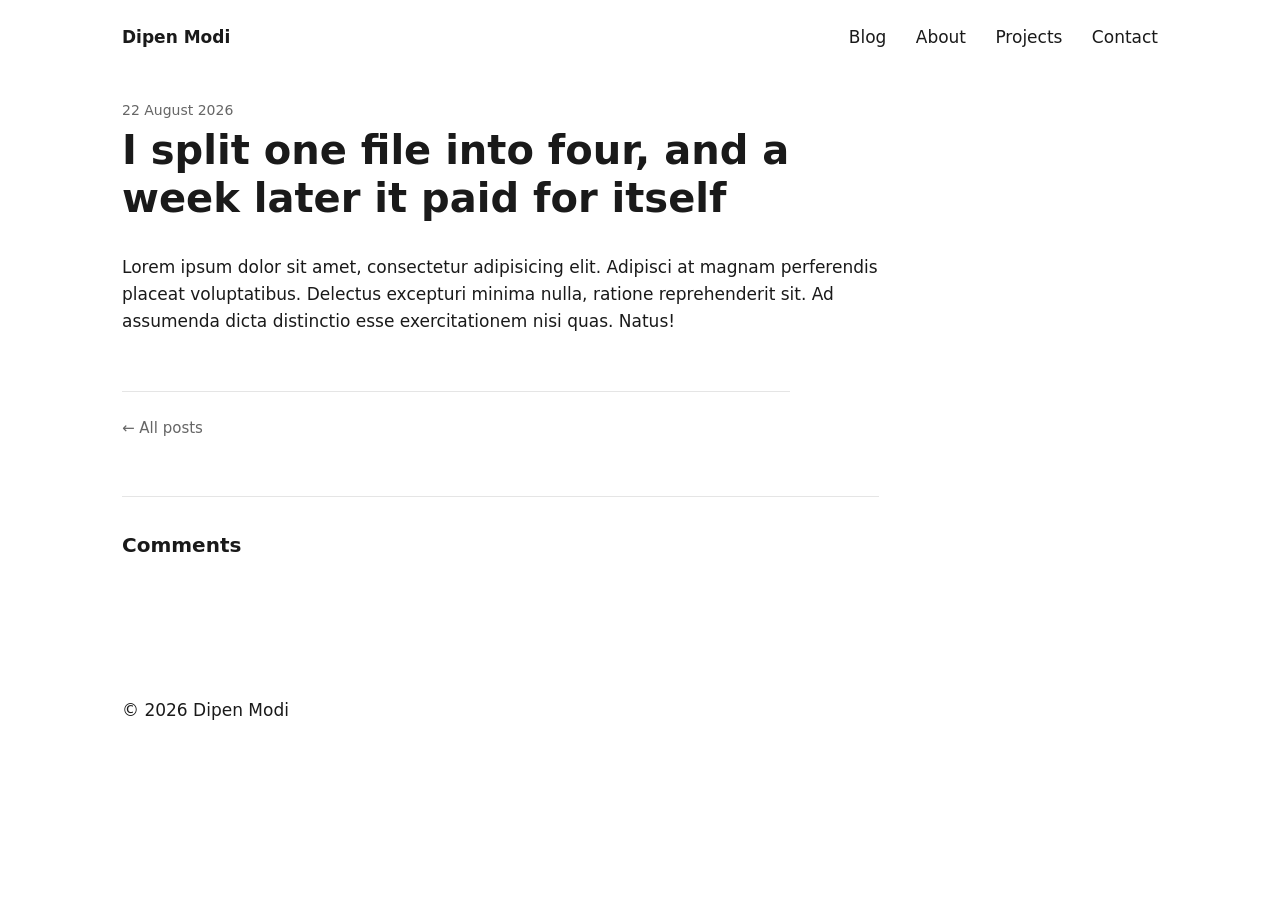
<file: blog/one-file-into-four/index.html>
<!doctype html>
<html lang="en">
    <head>
        <meta charset="UTF-8">
        <meta name="viewport" content="width=device-width, initial-scale=1.0">
        <title>I split one file into four</title>
        <meta name="description" content="I split one file into four, and a week later it paid for itself">
        <link rel="stylesheet" href="/styles.css">
    </head>

    <body>
        <header class="site-header">
            <a class="wordmark" href="/">Dipen Modi</a>
            <nav class="site-nav">
                <a href="/">Blog</a>
                <a href="/about/">About</a>
                <a href="/projects/">Projects</a>
                <a href="/contact/">Contact</a>
            </nav>
        </header>

        <main>
            <article class="post prose">
                <header class="post-header">
                    <p class="post-date"><time datetime="2026-08-22">22 August 2026</time></p>
                    <h1>I split one file into four, and a week later it paid for itself</h1>
                </header>

                <p>Lorem ipsum dolor sit amet, consectetur adipisicing elit. Adipisci at magnam perferendis placeat voluptatibus. Delectus excepturi minima nulla, ratione reprehenderit sit. Ad assumenda dicta distinctio esse exercitationem nisi quas. Natus!</p>

            </article>

            <p class="post-back prose"><a href="/">&larr; All posts</a></p>

            <section class="comments prose">
                <h2>Comments</h2>
                <div id="cusdis_thread"
                      data-host="https://cusdis.com"
                      data-app-id="50fb5ecd-9772-4ba8-9a48-13efbc138d28"
                      data-page-id="one-file-into-four"
                      data-page-url="https://csiscrazy.com/blog/one-file-into-four/"
                      data-page-title="I split one file into four">
                </div>

                <script async defer src="https://cusdis.com/js/cusdis.es.js"></script>
            </section>
        </main>

        <footer class="site-footer">
            <p>&copy; 2026 Dipen Modi</p>
        </footer>

    </body>
</html>
</file>
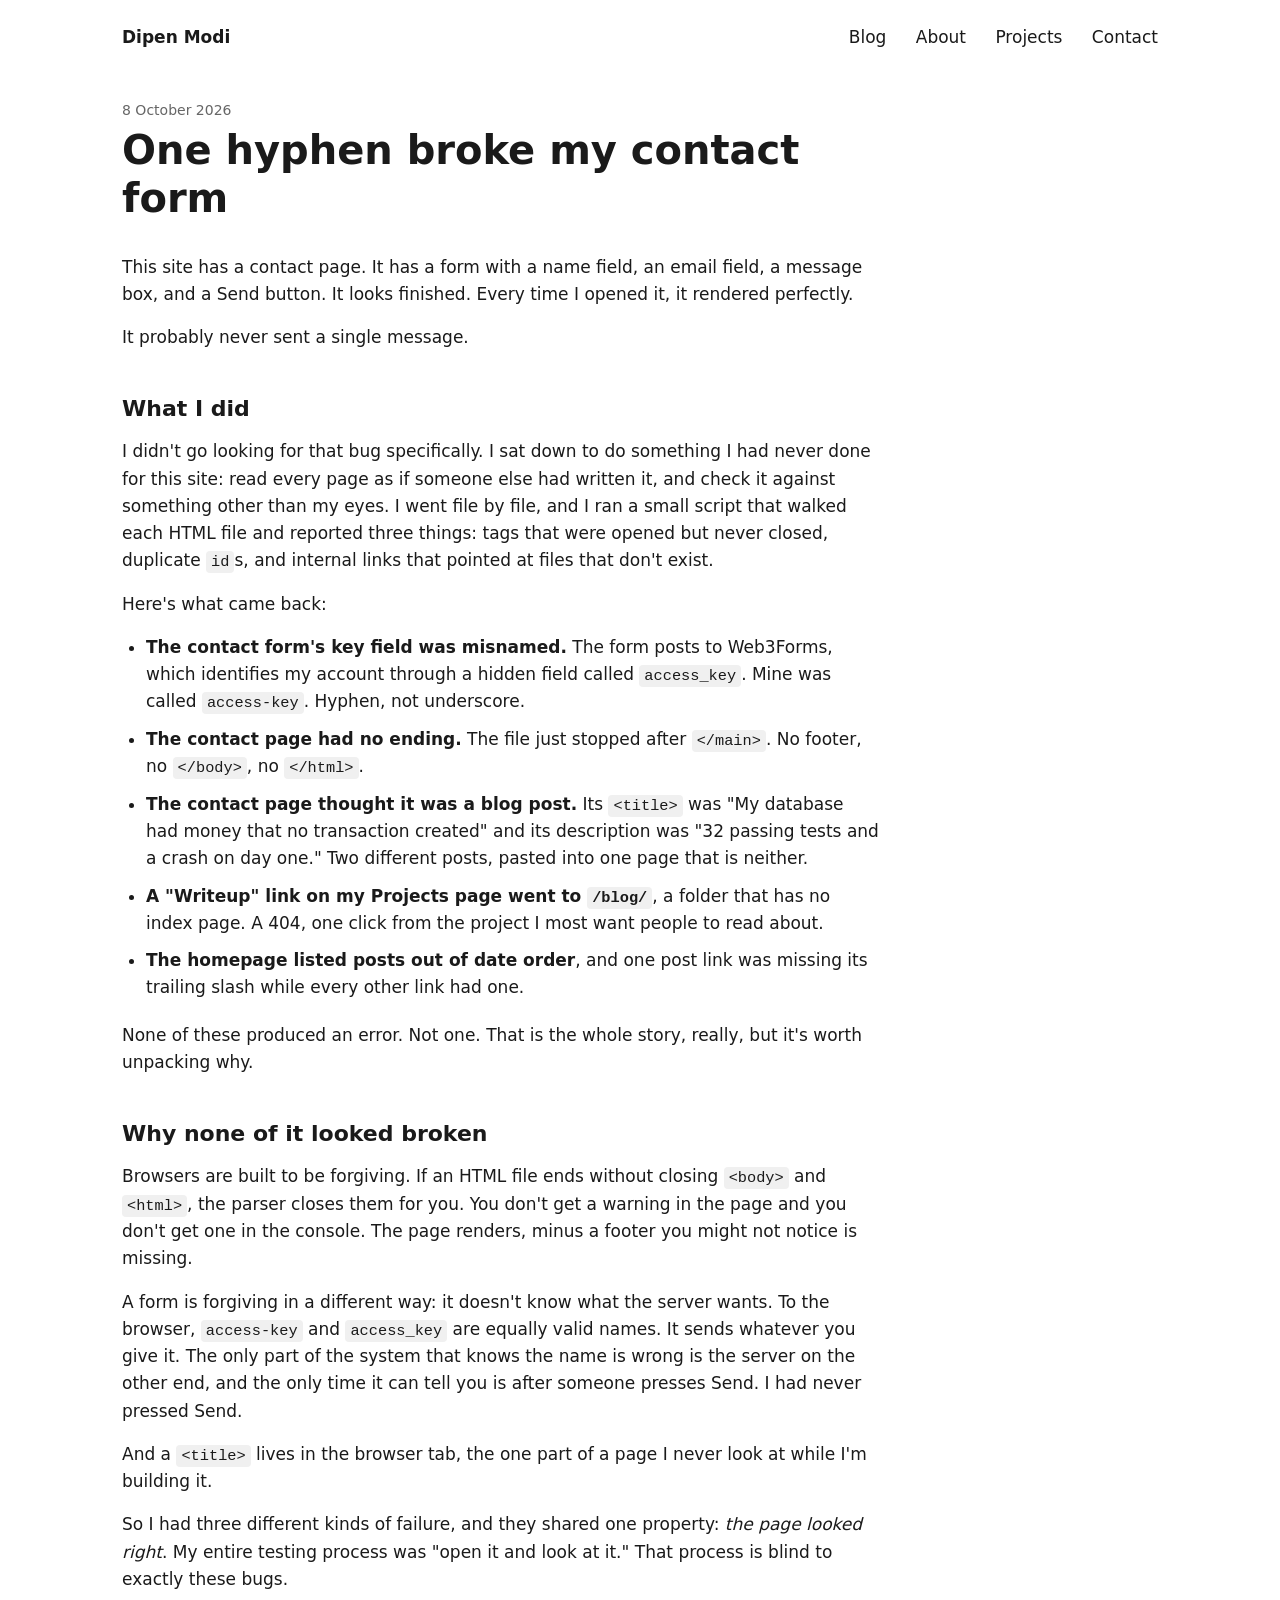
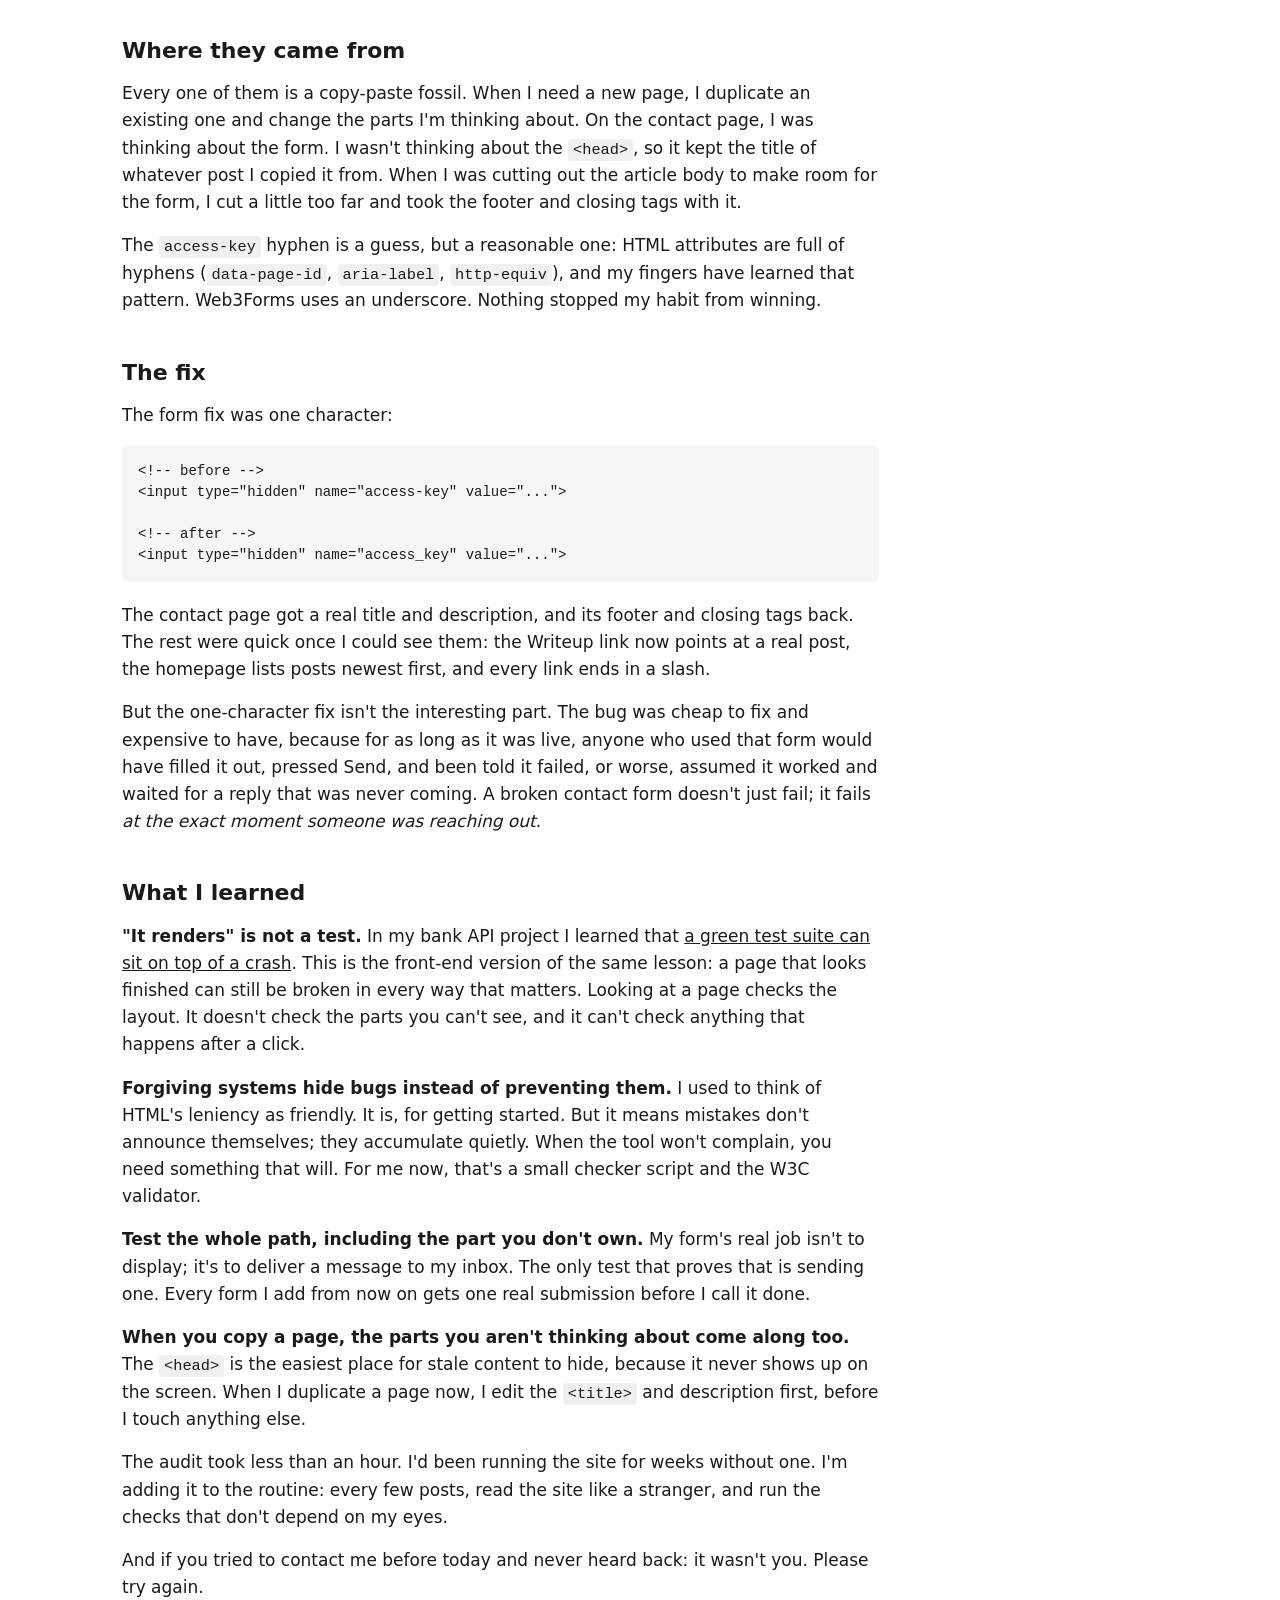
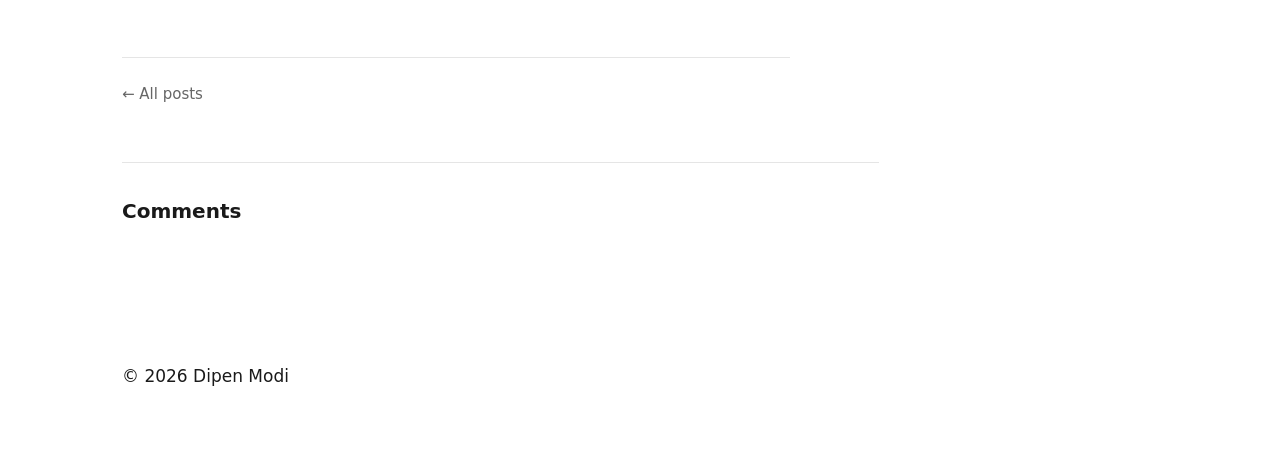
<file: blog/one-hyphen-broke-my-contact-form/index.html>
<!doctype html>
<html lang="en">
    <head>
        <meta charset="UTF-8">
        <meta name="viewport" content="width=device-width, initial-scale=1.0">
        <title>One hyphen broke my contact form</title>
        <meta name="description" content="I audited my own site and found a contact form that couldn't send, a page with no ending, and links to nowhere. Browsers forgave all of it. That was the problem.">
        <link rel="stylesheet" href="/styles.css">
    </head>

    <body>
        <header class="site-header">
            <a class="wordmark" href="/">Dipen Modi</a>
            <nav class="site-nav">
                <a href="/">Blog</a>
                <a href="/about/">About</a>
                <a href="/projects/">Projects</a>
                <a href="/contact/">Contact</a>
            </nav>
        </header>

        <main>
            <article class="post prose">
                <header class="post-header">
                    <p class="post-date"><time datetime="2026-10-08">8 October 2026</time></p>
                    <h1>One hyphen broke my contact form</h1>
                </header>

                <p>This site has a contact page. It has a form with a name field, an email field, a message box, and a Send button. It looks finished. Every time I opened it, it rendered perfectly.</p>

                <p>It probably never sent a single message.</p>

                <h2>What I did</h2>

                <p>I didn't go looking for that bug specifically. I sat down to do something I had never done for this site: read every page as if someone else had written it, and check it against something other than my eyes. I went file by file, and I ran a small script that walked each HTML file and reported three things: tags that were opened but never closed, duplicate <code>id</code>s, and internal links that pointed at files that don't exist.</p>

                <p>Here's what came back:</p>

                <ul>
                    <li><strong>The contact form's key field was misnamed.</strong> The form posts to Web3Forms, which identifies my account through a hidden field called <code>access_key</code>. Mine was called <code>access-key</code>. Hyphen, not underscore.</li>
                    <li><strong>The contact page had no ending.</strong> The file just stopped after <code>&lt;/main&gt;</code>. No footer, no <code>&lt;/body&gt;</code>, no <code>&lt;/html&gt;</code>.</li>
                    <li><strong>The contact page thought it was a blog post.</strong> Its <code>&lt;title&gt;</code> was "My database had money that no transaction created" and its description was "32 passing tests and a crash on day one." Two different posts, pasted into one page that is neither.</li>
                    <li><strong>A "Writeup" link on my Projects page went to <code>/blog/</code></strong>, a folder that has no index page. A 404, one click from the project I most want people to read about.</li>
                    <li><strong>The homepage listed posts out of date order</strong>, and one post link was missing its trailing slash while every other link had one.</li>
                </ul>

                <p>None of these produced an error. Not one. That is the whole story, really, but it's worth unpacking why.</p>

                <h2>Why none of it looked broken</h2>

                <p>Browsers are built to be forgiving. If an HTML file ends without closing <code>&lt;body&gt;</code> and <code>&lt;html&gt;</code>, the parser closes them for you. You don't get a warning in the page and you don't get one in the console. The page renders, minus a footer you might not notice is missing.</p>

                <p>A form is forgiving in a different way: it doesn't know what the server wants. To the browser, <code>access-key</code> and <code>access_key</code> are equally valid names. It sends whatever you give it. The only part of the system that knows the name is wrong is the server on the other end, and the only time it can tell you is after someone presses Send. I had never pressed Send.</p>

                <p>And a <code>&lt;title&gt;</code> lives in the browser tab, the one part of a page I never look at while I'm building it.</p>

                <p>So I had three different kinds of failure, and they shared one property: <em>the page looked right</em>. My entire testing process was "open it and look at it." That process is blind to exactly these bugs.</p>

                <h2>Where they came from</h2>

                <p>Every one of them is a copy-paste fossil. When I need a new page, I duplicate an existing one and change the parts I'm thinking about. On the contact page, I was thinking about the form. I wasn't thinking about the <code>&lt;head&gt;</code>, so it kept the title of whatever post I copied it from. When I was cutting out the article body to make room for the form, I cut a little too far and took the footer and closing tags with it.</p>

                <p>The <code>access-key</code> hyphen is a guess, but a reasonable one: HTML attributes are full of hyphens (<code>data-page-id</code>, <code>aria-label</code>, <code>http-equiv</code>), and my fingers have learned that pattern. Web3Forms uses an underscore. Nothing stopped my habit from winning.</p>

                <h2>The fix</h2>

                <p>The form fix was one character:</p>

                <pre><code>&lt;!-- before --&gt;
&lt;input type="hidden" name="access-key" value="..."&gt;

&lt;!-- after --&gt;
&lt;input type="hidden" name="access_key" value="..."&gt;</code></pre>

                <p>The contact page got a real title and description, and its footer and closing tags back. The rest were quick once I could see them: the Writeup link now points at a real post, the homepage lists posts newest first, and every link ends in a slash.</p>

                <p>But the one-character fix isn't the interesting part. The bug was cheap to fix and expensive to have, because for as long as it was live, anyone who used that form would have filled it out, pressed Send, and been told it failed, or worse, assumed it worked and waited for a reply that was never coming. A broken contact form doesn't just fail; it fails <em>at the exact moment someone was reaching out</em>.</p>

                <h2>What I learned</h2>

                <p><strong>"It renders" is not a test.</strong> In my bank API project I learned that <a href="/blog/32-passing-tests/">a green test suite can sit on top of a crash</a>. This is the front-end version of the same lesson: a page that looks finished can still be broken in every way that matters. Looking at a page checks the layout. It doesn't check the parts you can't see, and it can't check anything that happens after a click.</p>

                <p><strong>Forgiving systems hide bugs instead of preventing them.</strong> I used to think of HTML's leniency as friendly. It is, for getting started. But it means mistakes don't announce themselves; they accumulate quietly. When the tool won't complain, you need something that will. For me now, that's a small checker script and the W3C validator.</p>

                <p><strong>Test the whole path, including the part you don't own.</strong> My form's real job isn't to display; it's to deliver a message to my inbox. The only test that proves that is sending one. Every form I add from now on gets one real submission before I call it done.</p>

                <p><strong>When you copy a page, the parts you aren't thinking about come along too.</strong> The <code>&lt;head&gt;</code> is the easiest place for stale content to hide, because it never shows up on the screen. When I duplicate a page now, I edit the <code>&lt;title&gt;</code> and description first, before I touch anything else.</p>

                <p>The audit took less than an hour. I'd been running the site for weeks without one. I'm adding it to the routine: every few posts, read the site like a stranger, and run the checks that don't depend on my eyes.</p>

                <p>And if you tried to contact me before today and never heard back: it wasn't you. Please try again.</p>
            </article>

            <p class="post-back prose"><a href="/">&larr; All posts</a></p>

            <section class="comments prose">
                <h2>Comments</h2>
                <div id="cusdis_thread"
                     data-host="https://cusdis.com"
                     data-app-id="50fb5ecd-9772-4ba8-9a48-13efbc138d28"
                     data-page-id="one-hyphen-broke-my-contact-form"
                     data-page-url="https://csiscrazy.com/blog/one-hyphen-broke-my-contact-form/"
                     data-page-title="One hyphen broke my contact form">
                </div>
                <script async defer src="https://cusdis.com/js/cusdis.es.js"></script>
            </section>
        </main>

        <footer class="site-footer">
            <p>&copy; 2026 Dipen Modi</p>
        </footer>

    </body>
</html>
</file>
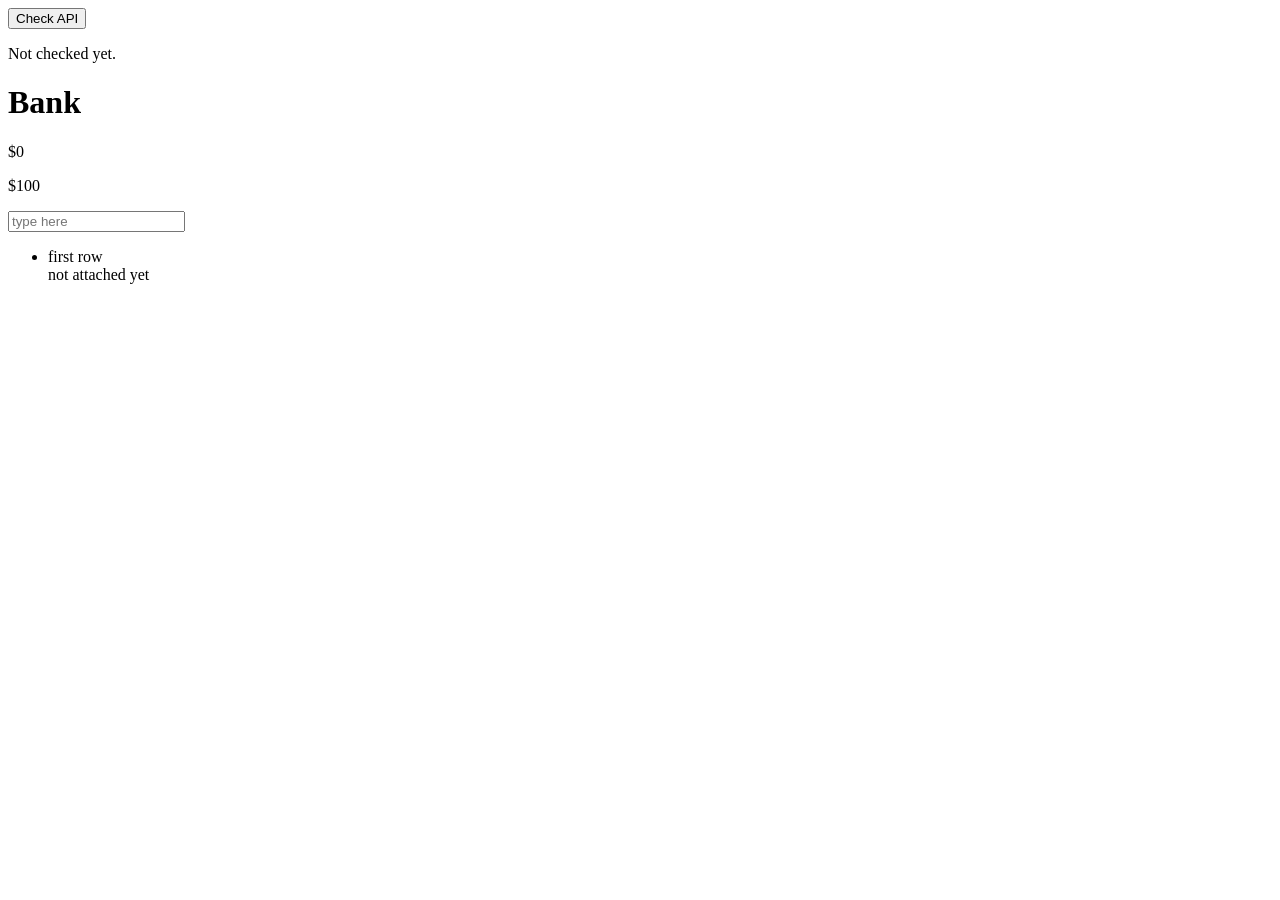
<file: test.html>
<!DOCTYPE html>
<html lang="en">
    <head>
        <meta charset="UTF-8">
        <title>API test</title>
    </head>
    <body>

        <button id="checkButton">Check API</button>
        <p id="output">Not checked yet.</p>

        <script>
            const button = document.querySelector("#checkButton");
            const output = document.querySelector("#output");

            button.addEventListener("click", async function () {
                output.textContent = "Checking...";

                try {
                    const response = await fetch("https://bank-of-evil.onrender.com/accounts/grufru/balance");
                    const data = await response.json();
                    console.log(data)
                    output.textContent = "Can" + (data.balance_cents/100).toFixed(2);
                } catch (error) {
                    output.textContent = "Could not reach the API.";
                }
            });
        </script>

        <h1>Bank</h1>
        <p class="bal">$0</p>
        <p class="bal">$100</p>
        <input id="user" placeholder="type here">
        <p id="a"></p>
        <p id="b"></p>
        <ul id="list"></ul>
        <script>
            const list = document.querySelector("#list");
            const item = document.createElement("li");
            item.textContent = "first row";
            list.appendChild(item);

            const ghost = document.createElement("lim");
            ghost.textContent = "not attached yet";
            list.appendChild(ghost);
        </script>

    </body>
</html>
</file>
<file: styles.css>
/* Reset and base: wiping browser defaults */
    * {
        box-sizing: border-box;
        margin: 0;
        padding: 0;
    }

    body {
        font-family: system-ui, sans-serif; /* if not supported, fall back to sans-serif */
        line-height: 1.6;   /* unitless meaning 1.6 times the font size */
        color: #1a1a1a;
        background: #ffffff;
        font-size: 1.0625rem;   /* 17px */
    }

    /* The Container: */
    .site-header,
    main,
    .site-footer {
        max-width: 1100px;
        margin-left: auto;
        margin-right: auto;
        padding-left: 32px;
        padding-right: 32px;
    }

    /* Narrow: for reading */
    .prose {
        max-width: 120ch;
    }


    .site-header {
        display: flex;
        justify-content: space-between;
        align-items: center;
        padding-top: 24px;
        padding-bottom: 24px;
    }

    .wordmark{
        text-decoration: none;
        font-weight: 600;
    }

    main {
        padding-top: 24px;
        padding-bottom: 64px;
    }

    .site-footer {
        padding-top: 24px;
        padding-bottom: 48px;
    }

    .link-list {
        list-style: none;
    }

    .link-list li {
        margin-bottom: 4px;
    }

    /* Typography: */
    h1 {
        font-size: 2.5rem;  /* rem = relative to the root font size (16px by default) */
        line-height: 1.2;
        margin-bottom: 16px;
    }

    h2 {
        font-size: 1.25rem;
        margin-bottom: 12px;
    }

    p {
        margin-bottom: 16px;
        /* Latex-like wrap: */
        /* text-align: justify;
        hyphens: auto;
        */
    }


    /* Links and nav: */
    a {
        color: #1a1a1a;
    }

    .site-nav a {
        text-decoration: none;
        margin-left: 24px;
    }

    .site-nav a:hover {
        text-decoration: underline;
    }


    /* Spacing between Sections: */
    main section {
        margin-bottom: 48px;
    }


/*  Responsive: phones & small screens
    Rules in here only apply when the viewport is <700px */
@media (max-width: 700px) {
    /*
    .site-header {
        flex-direction: column;
        align-items: flex-start;
        gap: 12px;
    }
    */

    .site-nav {
        display: flex;
        flex-wrap: wrap;
        gap: 20px;
    }

    .site-nav a {
        margin-left: 0;
    }

    .site-header,
    main,
    .site-footer {
        padding-left: 20px;
        padding-right: 20px;
    }

    h1 {
        font-size: 2rem;
    }

    main section {
        margin-bottom: 36px;
    }

    p {
        text-align: justify;
        hyphens: auto;
    }
}

/*  Projects  */
    .project-grid {
        display: grid;
        grid-template-columns: repeat(auto-fit, minmax(320px, 1fr));
        gap: 24px;
    }

    .project-card {
        border: 1px solid #e5e5e5;
        border-radius: 8px;
        padding: 24px;
    }

    .project-card h2 {
        margin-bottom: 4px;
    }

    .project-stack {
        font-size: 0.875rem;
        color: #666;
        margin-bottom: 16px;
    }

    .project-links {
        margin-bottom: 0;
    }

    .project-links a {
        margin-right: 16px;
    }


/*  Blog index  */
    .post-item {
        padding-bottom: 32px;
        margin-bottom: 32px;
        border-bottom: 1px solid #e5e5e5;
    }

    .post-item:last-child {
        border-bottom: none;
    }

    .post-date {
        font-size: 0.875rem;
        color: #666;
        margin-bottom: 4px;
    }

    .post-item h2 {
        font-size: 1.375rem;
        margin-bottom: 8px;
    }

    .post-item h2 a {
        text-decoration: none;
    }

    .post-item h2 a:hover {
        text-decoration: underline;
    }



/*  Post pages  */
    /* ~70 characters per line is the comfortable reading width */
    .post,
    .post-back,
    .comments {
        max-width: 70ch;
    }

    .post p,
    .post li {
        text-align: left;   /* override the mobile justify: no uneven gaps in articles */
        hyphens: manual;
    }

    .post li {
        margin-bottom: 10px;
    }

    .post-header {
        margin-bottom: 32px;
    }

    .post h2 {
        font-size: 1.375rem;
        margin-top: 40px;
        margin-bottom: 12px;
    }

    .post pre {
        background: #f6f6f6;
        border-radius: 6px;
        padding: 16px;
        overflow-x: auto;   /* long code lines get a horizontal scrollbar */
        margin-bottom: 20px;
        font-size: 0.875rem;
        line-height: 1.5;
    }

    .post code {
        font-family: ui-monospace, "SF Mono", Menlo, monospace;
    }

    .post :not(pre) > code {
        background: #f0f0f0;
        padding: 2px 5px;
        border-radius: 4px;
        font-size: 0.9em;
    }

    .post-back {
        margin-top: 56px;
        padding-top: 24px;
        border-top: 1px solid #e5e5e5;
        font-size: 0.9375rem;
    }

    .post-back a {
        text-decoration: none;
        color: #666;
    }

    .post-back a:hover {
        color: #1a1a1a;
    }

    .post blockquote {
        border-left: 3px solid #1a1a1a;
        padding-left: 20px;
        margin: 24px 0;
        font-style: italic;
    }

    .post ul {
        margin-bottom: 20px;
        padding-left: 24px;
    }

    .comments {
        margin-top: 56px;
        padding-top: 32px;
        border-top: 1px solid #e5e5e5;
    }

    .comments h2 {
        font-size: 1.25rem;
        margin-bottom: 20px;
    }

    #cusdis_thread iframe {
        width: 100% !important;
        min-height: 520px !important;
        border: none;
    }



/*  Contact Form  */
    .contact-form label {
        display: block;
        margin-bottom: 4px;
        font-size: 0.9375rem;
    }

    .contact-form input[type="text"],
    .contact-form input[type="email"],
    .contact-form textarea {
        display: block;
        width: 100%;
        max-width: 480px;
        padding: 10px 12px;
        margin-bottom: 20px;
        border: 1px solid #ccc;
        border-radius: 6px;
        font-family: inherit; /* without inherit, */
        font-size: 1rem;
    }

    .contact-form textarea{
        resize: vertical;
    }

    .contact-form button {
        padding: 10px 24px;
        border: none;
        border-radius: 6px;
        background: #1a1a1a;
        color: #fff;
        font-family: inherit;
        font-size: 1rem;
        cursor: pointer;
    }

    .contact-form button:hover {
        background: #444;
    }
</file>
